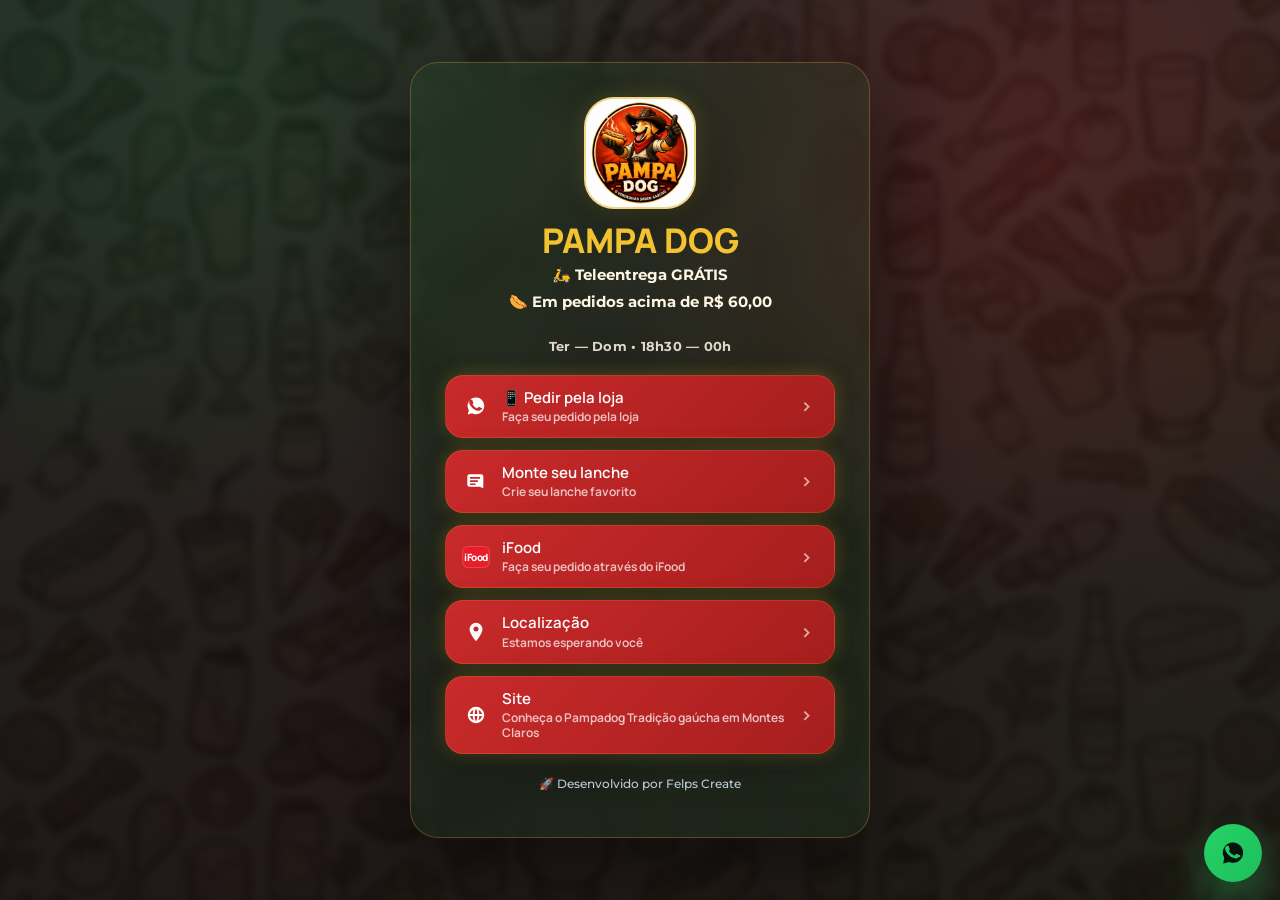
<file: Bio.html>
<!DOCTYPE html>
<html lang="pt-BR">
<head>
  <meta charset="UTF-8">
  <meta name="viewport" content="width=device-width, initial-scale=1.0">
  <meta name="description" content="Imbatível no sabor">
  <title>Bio Pampa Dog</title>
  <style>
    @import url('https://fonts.googleapis.com/css2?family=Montserrat:wght@400;600;700;800;900&display=swap');
    @import url('https://fonts.googleapis.com/css2?family=Manrope:wght@400;600;700;800;900&display=swap');
    :root{
      --green:#1F7A3A;
      --red:#C92A2A;
      --yellow:#F2C230;
      --text:#F2C230;
      --title:#F2C230;
      --description:#dbeafe;
      --button:#C92A2A;
      --button-highlight:#A61E1E;
      --button-text:#ffffff;
      --button-center-text:#ffffff;
      --button-radius:18px;
      --glass-radius:28px;
      --glow:242,194,48;
    }
    *{box-sizing:border-box}
    html{min-height:100%}
    body{margin:0;min-height:100vh;background:linear-gradient(135deg,rgba(31,122,58,.25),rgba(201,42,42,.25),rgba(242,194,48,.18)),#050505;color:var(--text);font-family:'Montserrat',ui-sans-serif,system-ui,-apple-system,Segoe UI,Roboto,Arial,sans-serif;font-weight:500;display:flex;align-items:center;justify-content:center;padding:24px 14px;overflow-x:hidden}
    body::before{content:"";position:fixed;inset:-14px;background:url('fundo2.png') center/cover no-repeat;opacity:.28;filter:blur(4px) saturate(.92) contrast(.92);transform:scale(1.04);z-index:-2}
    body::after{content:"";position:fixed;inset:0;background:radial-gradient(circle at 18% 10%,rgba(31,122,58,.18),transparent 32%),radial-gradient(circle at 82% 18%,rgba(201,42,42,.16),transparent 34%),linear-gradient(180deg,rgba(0,0,0,.5),rgba(5,5,5,.72));z-index:-1;pointer-events:none}
    a{color:inherit;text-decoration:none}
    .bio-shell{width:min(100%,460px);padding:clamp(22px,5vw,34px);border:1px solid rgba(242,194,48,.25);border-radius:var(--glass-radius);background:rgba(31,122,58,.12);box-shadow:0 26px 80px rgba(0,0,0,.48),0 0 0 1px rgba(201,42,42,.08);backdrop-filter:blur(22px);-webkit-backdrop-filter:blur(22px);text-align:center;animation:enter .55s ease both}
    @keyframes enter{from{opacity:0;transform:translateY(16px) scale(.98)}to{opacity:1;transform:translateY(0) scale(1)}}
    .avatar{width:112px;height:112px;border-radius:30px;object-fit:contain;margin:0 auto 14px;display:block;border:2px solid rgba(242,194,48,.55);background:rgba(255,255,255,.92);box-shadow:0 18px 44px rgba(0,0,0,.24),0 0 22px rgba(242,194,48,.18)}
    h1{margin:0 0 7px;color:var(--title);font-family:'Manrope',ui-sans-serif,system-ui,-apple-system,Segoe UI,Roboto,Arial,sans-serif;font-size:34px;line-height:1.02;font-weight:900;letter-spacing:0}
    .tagline{margin:0 auto 7px;color:#fff7e6;font-family:'Montserrat',ui-sans-serif,system-ui,-apple-system,Segoe UI,Roboto,Arial,sans-serif;font-size:15px;line-height:1.35;max-width:38ch;font-weight:700}
    .links{display:grid;gap:12px}
    .bio-link{min-height:56px;display:grid;grid-template-columns:28px 1fr 18px;align-items:center;gap:12px;padding:13px 16px;border-radius:var(--button-radius);border:1px solid rgba(242,194,48,.16);background:linear-gradient(135deg,var(--button),var(--button-highlight));color:var(--button-text);font-family:'Manrope',ui-sans-serif,system-ui,-apple-system,Segoe UI,Roboto,Arial,sans-serif;font-size:15px;font-weight:600;text-align:left;box-shadow:0 16px 40px rgba(0,0,0,.2),0 0 18px rgba(var(--glow),.25);transition:transform 0.22s ease,box-shadow 0.22s ease,background 0.22s ease,border-color 0.22s ease,color .22s ease}
    .bio-link:hover{transform:translateY(-3px) scale(1.01);box-shadow:0 22px 54px rgba(0,0,0,.3),0 0 24px rgba(var(--glow),.55);border-color:var(--yellow)}
    .bio-link:focus-visible,.bio-link:active{outline:none;background:linear-gradient(135deg,#F2C230,#D9A520);color:#111;border-color:rgba(242,194,48,.78);box-shadow:0 18px 44px rgba(0,0,0,.25),0 0 24px rgba(var(--glow),.5)}
    .bio-link:focus-visible .link-title,.bio-link:active .link-title{color:#111}
    .bio-link svg{width:22px;height:22px;fill:currentColor}
    .link-icon{display:grid;place-items:center;}
    .link-copy{}
    .link-title{display:block;line-height:1.15;color:var(--button-center-text)}
    .link-desc{display:block;margin-top:3px;font-size:12px;line-height:1.25;opacity:.72;font-weight:650}
    .arrow{opacity:.62;font-size:20px;line-height:1}
    .ifood-icon{width:28px;height:22px;display:inline-flex;align-items:center;justify-content:center;border-radius:6px;background:#EA1D2C;color:#fff;font-size:10px;font-weight:900;letter-spacing:-.45px;line-height:1;box-shadow:inset 0 0 0 1px rgba(255,255,255,.16)}

    .hours{margin:0 auto 20px;color:rgba(255,247,230,.86);font-family:'Montserrat',ui-sans-serif,system-ui,-apple-system,Segoe UI,Roboto,Arial,sans-serif;font-size:13px;line-height:1.25;font-weight:700;letter-spacing:.02em}

    footer{margin-top:22px;color:var(--description);font-size:12px;opacity:.85}
    .float-wa{position:fixed;right:18px;bottom:18px;width:58px;height:58px;border-radius:50%;display:grid;place-items:center;background:linear-gradient(135deg,#25d366,#1ebe5d);color:#04130b;box-shadow:0 18px 42px rgba(37,211,102,.38);z-index:10;transition:transform .2s ease,box-shadow .2s ease}
    .float-wa:hover{transform:translateY(-3px) scale(1.04);box-shadow:0 22px 52px rgba(37,211,102,.48)}
    .float-wa svg{width:28px;height:28px;fill:currentColor}
    @media(max-width:560px){body{padding:14px 12px}.bio-shell{width:100%;padding:22px 16px}.avatar{width:92px;height:92px;border-radius:24px}.tagline{font-size:14px}.hours{font-size:12px;margin-bottom:18px}.bio-link{min-height:54px;padding:12px 14px}.float-wa{right:14px;bottom:14px;width:52px;height:52px}.float-wa svg{width:25px;height:25px}}
  </style>
</head>
<body>
  <main class="bio-shell">
    <img class="avatar" src="Logo.png" alt="Logo PAMPA DOG" loading="eager">
    <h1>PAMPA DOG</h1>
    <p class="tagline">🛵 Teleentrega GRÁTIS</p>
    <p class="tagline">🌭 Em pedidos acima de R$ 60,00</p><br>
    <p class="hours">Ter — Dom • 18h30 — 00h</p>
    <nav class="links" aria-label="Links principais">
            
      <a class="bio-link" href="https://pedido.brendi.com.br/pampa-dog-moc" target="_blank" rel="noopener"><span class="link-icon"><svg viewBox="0 0 24 24" aria-hidden="true" focusable="false"><path d="M12 2.8a9.1 9.1 0 0 0-7.8 13.8L3 21.2l4.7-1.2A9.1 9.1 0 1 0 12 2.8Zm5.3 13c-.2.7-1.4 1.3-2 1.4-.5.1-1.2.2-3.9-.9-3.2-1.3-5.3-4.6-5.5-4.8-.1-.2-1.3-1.8-1.3-3.4 0-1.6.8-2.3 1.1-2.6.3-.3.6-.4.9-.4h.6c.2 0 .5 0 .8.6l1 2.4c.1.3.1.5 0 .8l-.5.7c-.2.2-.4.5-.1.8.2.3.9 1.4 1.9 2.3 1.3 1.2 2.4 1.5 2.7 1.7.3.1.5.1.8-.1l1-1.2c.2-.3.5-.2.9-.1l2.3 1.1c.4.2.7.3.7.6.1.2.1.8-.1 1.1Z"/></svg></span><span class="link-copy"><span class="link-title">📱 Pedir pela loja</span><span class="link-desc"> Faça seu pedido pela loja</span></span><span class="arrow">›</span></a>
      <a class="bio-link" href="https://pedido.brendi.com.br/pampa-dog-moc/produto/crie-seu-lanche-como-quiser" target="_blank" rel="noopener"><span class="link-icon"><svg viewBox="0 0 24 24" aria-hidden="true" focusable="false"><path d="M5 4.5h12.5A2.5 2.5 0 0 1 20 7v11.5a1 1 0 0 1-1.4.9L16 18.2H5A2.5 2.5 0 0 1 2.5 15.7V7A2.5 2.5 0 0 1 5 4.5Zm.5 3v2h11v-2h-11Zm0 3.8v1.8h8.5v-1.8H5.5Zm0 3.5v1.6h6v-1.6h-6Z"/></svg></span><span class="link-copy"><span class="link-title">Monte seu lanche</span><span class="link-desc">Crie seu lanche favorito</span></span><span class="arrow">›</span></a>
      <a class="bio-link" href="https://www.ifood.com.br/delivery/montes-claros-mg/pampa-dog-lanche-especial-gaucho-sagrada-familia/5d9fef41-5d75-4d90-aed8-82a3062d49ee?utm_medium=share" target="_blank" rel="noopener"><span class="link-icon"><span class="ifood-icon" aria-hidden="true">iFood</span></span><span class="link-copy"><span class="link-title">iFood</span><span class="link-desc">Faça seu pedido através do iFood</span></span><span class="arrow">›</span></a>
      <a class="bio-link" href="https://www.google.com/maps/place/cula+mangabeira+1608/data=!4m2!3m1!1s0xab53e743084163:0x57bf21836e4840e8?sa=X&amp;ved=1t:242&amp;ictx=111" target="_blank" rel="noopener"><span class="link-icon"><svg viewBox="0 0 24 24" aria-hidden="true" focusable="false"><path d="M12 2a7 7 0 0 0-7 7c0 5.2 7 13 7 13s7-7.8 7-13a7 7 0 0 0-7-7Zm0 9.5A2.5 2.5 0 1 1 12 6a2.5 2.5 0 0 1 0 5.5Z"/></svg></span><span class="link-copy"><span class="link-title">Localização</span><span class="link-desc">Estamos esperando você</span></span><span class="arrow">›</span></a>
      <a class="bio-link" href="index.html" target="_blank" rel="noopener"><span class="link-icon"><svg viewBox="0 0 24 24" aria-hidden="true" focusable="false"><path d="M12 3a9 9 0 1 0 0 18 9 9 0 0 0 0-18Zm6.7 8h-3.1a14.8 14.8 0 0 0-1.1-4.6A7 7 0 0 1 18.7 11ZM12 5.1c.6.9 1.3 2.9 1.5 5.9h-3c.2-3 .9-5 1.5-5.9ZM5.3 13h3.1c.1 1.8.5 3.4 1.1 4.6A7 7 0 0 1 5.3 13Zm3.1-2H5.3a7 7 0 0 1 4.2-4.6A14.8 14.8 0 0 0 8.4 11Zm3.6 7.9c-.6-.9-1.3-2.9-1.5-5.9h3c-.2 3-.9 5-1.5 5.9Zm2.5-1.3c.6-1.2 1-2.8 1.1-4.6h3.1a7 7 0 0 1-4.2 4.6Z"/></svg></span><span class="link-copy"><span class="link-title">Site</span><span class="link-desc">Conheça o Pampadog
Tradição gaúcha em Montes Claros</span></span><span class="arrow">›</span></a>
    </nav>
    <footer><p>🚀 Desenvolvido por <span><a href="https://felpscreate.github.io/"> Felps Create </a></span></p></footer>
  </main>
  <a class="float-wa" href="https://wa.me/5538999063376?text=Ol%C3%A1%21%20Vim%20pelo%20site%20e%20gostaria%20de%20fazer%20um%20pedido." target="_blank" rel="noopener" aria-label="Abrir WhatsApp">
    <svg viewBox="0 0 24 24" aria-hidden="true" focusable="false"><path d="M12 3a8.7 8.7 0 0 0-7.5 13.1L3.6 21l5-1.3A8.7 8.7 0 1 0 12 3Zm4.8 12.5c-.2.6-1.2 1.1-1.7 1.2-.5.1-1.1.2-3.6-.8-3-1.2-5-4.3-5.1-4.5-.2-.2-1.2-1.6-1.2-3 0-1.4.8-2.1 1-2.4.3-.3.6-.3.8-.3h.6c.2 0 .5 0 .7.6l.9 2.1c.1.2.1.5 0 .7l-.4.6c-.2.2-.3.4-.1.7.2.3.8 1.3 1.8 2.1 1.2 1.1 2.2 1.4 2.5 1.6.3.1.5.1.7-.1l.9-1.1c.2-.3.5-.2.8-.1l2.1 1c.4.2.6.3.7.5.1.2.1.8-.1 1.1Z"/></svg>
  </a>
</body>
</html>
</file>
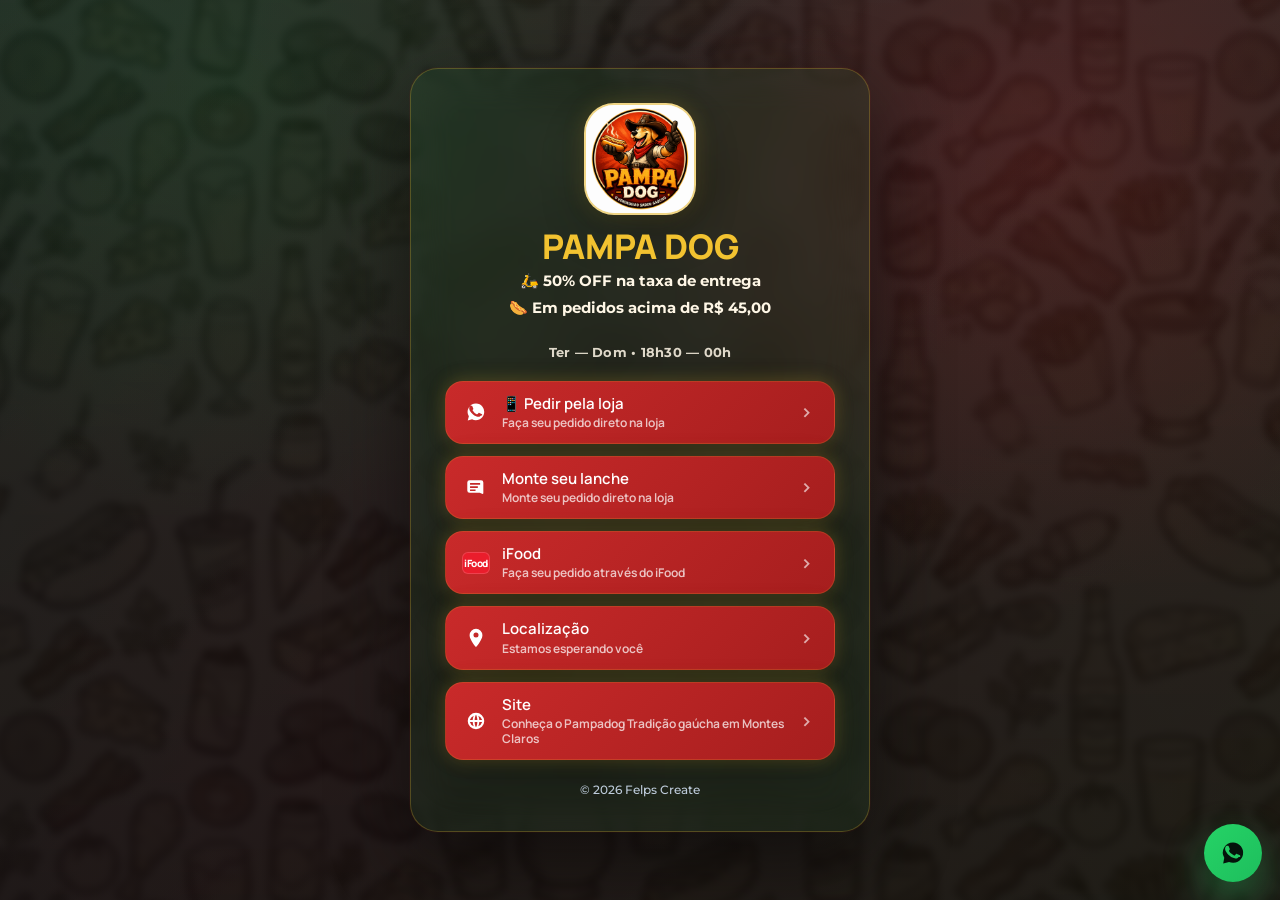
<file: bio.html>
<!DOCTYPE html>
<html lang="pt-BR">
<head>
  <meta charset="UTF-8">
  <meta name="viewport" content="width=device-width, initial-scale=1.0">
  <meta name="description" content="Imbatível no sabor">
  <title>Bio Pampa Dog</title>
  <style>
    @import url('https://fonts.googleapis.com/css2?family=Montserrat:wght@400;600;700;800;900&display=swap');
    @import url('https://fonts.googleapis.com/css2?family=Manrope:wght@400;600;700;800;900&display=swap');
    :root{
      --green:#1F7A3A;
      --red:#C92A2A;
      --yellow:#F2C230;
      --text:#F2C230;
      --title:#F2C230;
      --description:#dbeafe;
      --button:#C92A2A;
      --button-highlight:#A61E1E;
      --button-text:#ffffff;
      --button-center-text:#ffffff;
      --button-radius:18px;
      --glass-radius:28px;
      --glow:242,194,48;
    }
    *{box-sizing:border-box}
    html{min-height:100%}
    body{margin:0;min-height:100vh;background:linear-gradient(135deg,rgba(31,122,58,.25),rgba(201,42,42,.25),rgba(242,194,48,.18)),#050505;color:var(--text);font-family:'Montserrat',ui-sans-serif,system-ui,-apple-system,Segoe UI,Roboto,Arial,sans-serif;font-weight:500;display:flex;align-items:center;justify-content:center;padding:24px 14px;overflow-x:hidden}
    body::before{content:"";position:fixed;inset:-14px;background:url('fundo2.png') center/cover no-repeat;opacity:.28;filter:blur(4px) saturate(.92) contrast(.92);transform:scale(1.04);z-index:-2}
    body::after{content:"";position:fixed;inset:0;background:radial-gradient(circle at 18% 10%,rgba(31,122,58,.18),transparent 32%),radial-gradient(circle at 82% 18%,rgba(201,42,42,.16),transparent 34%),linear-gradient(180deg,rgba(0,0,0,.5),rgba(5,5,5,.72));z-index:-1;pointer-events:none}
    a{color:inherit;text-decoration:none}
    .bio-shell{width:min(100%,460px);padding:clamp(22px,5vw,34px);border:1px solid rgba(242,194,48,.25);border-radius:var(--glass-radius);background:rgba(31,122,58,.12);box-shadow:0 26px 80px rgba(0,0,0,.48),0 0 0 1px rgba(201,42,42,.08);backdrop-filter:blur(22px);-webkit-backdrop-filter:blur(22px);text-align:center;animation:enter .55s ease both}
    @keyframes enter{from{opacity:0;transform:translateY(16px) scale(.98)}to{opacity:1;transform:translateY(0) scale(1)}}
    .avatar{width:112px;height:112px;border-radius:30px;object-fit:contain;margin:0 auto 14px;display:block;border:2px solid rgba(242,194,48,.55);background:rgba(255,255,255,.92);box-shadow:0 18px 44px rgba(0,0,0,.24),0 0 22px rgba(242,194,48,.18)}
    h1{margin:0 0 7px;color:var(--title);font-family:'Manrope',ui-sans-serif,system-ui,-apple-system,Segoe UI,Roboto,Arial,sans-serif;font-size:34px;line-height:1.02;font-weight:900;letter-spacing:0}
    .tagline{margin:0 auto 7px;color:#fff7e6;font-family:'Montserrat',ui-sans-serif,system-ui,-apple-system,Segoe UI,Roboto,Arial,sans-serif;font-size:15px;line-height:1.35;max-width:38ch;font-weight:700}
    .links{display:grid;gap:12px}
    .bio-link{min-height:56px;display:grid;grid-template-columns:28px 1fr 18px;align-items:center;gap:12px;padding:13px 16px;border-radius:var(--button-radius);border:1px solid rgba(242,194,48,.16);background:linear-gradient(135deg,var(--button),var(--button-highlight));color:var(--button-text);font-family:'Manrope',ui-sans-serif,system-ui,-apple-system,Segoe UI,Roboto,Arial,sans-serif;font-size:15px;font-weight:600;text-align:left;box-shadow:0 16px 40px rgba(0,0,0,.2),0 0 18px rgba(var(--glow),.25);transition:transform 0.22s ease,box-shadow 0.22s ease,background 0.22s ease,border-color 0.22s ease,color .22s ease}
    .bio-link:hover{transform:translateY(-3px) scale(1.01);box-shadow:0 22px 54px rgba(0,0,0,.3),0 0 24px rgba(var(--glow),.55);border-color:var(--yellow)}
    .bio-link:focus-visible,.bio-link:active{outline:none;background:linear-gradient(135deg,#F2C230,#D9A520);color:#111;border-color:rgba(242,194,48,.78);box-shadow:0 18px 44px rgba(0,0,0,.25),0 0 24px rgba(var(--glow),.5)}
    .bio-link:focus-visible .link-title,.bio-link:active .link-title{color:#111}
    .bio-link svg{width:22px;height:22px;fill:currentColor}
    .link-icon{display:grid;place-items:center;}
    .link-copy{}
    .link-title{display:block;line-height:1.15;color:var(--button-center-text)}
    .link-desc{display:block;margin-top:3px;font-size:12px;line-height:1.25;opacity:.72;font-weight:650}
    .arrow{opacity:.62;font-size:20px;line-height:1}
    .ifood-icon{width:28px;height:22px;display:inline-flex;align-items:center;justify-content:center;border-radius:6px;background:#EA1D2C;color:#fff;font-size:10px;font-weight:900;letter-spacing:-.45px;line-height:1;box-shadow:inset 0 0 0 1px rgba(255,255,255,.16)}

    .hours{margin:0 auto 20px;color:rgba(255,247,230,.86);font-family:'Montserrat',ui-sans-serif,system-ui,-apple-system,Segoe UI,Roboto,Arial,sans-serif;font-size:13px;line-height:1.25;font-weight:700;letter-spacing:.02em}

    footer{margin-top:22px;color:var(--description);font-size:12px;opacity:.85}
    .float-wa{position:fixed;right:18px;bottom:18px;width:58px;height:58px;border-radius:50%;display:grid;place-items:center;background:linear-gradient(135deg,#25d366,#1ebe5d);color:#04130b;box-shadow:0 18px 42px rgba(37,211,102,.38);z-index:10;transition:transform .2s ease,box-shadow .2s ease}
    .float-wa:hover{transform:translateY(-3px) scale(1.04);box-shadow:0 22px 52px rgba(37,211,102,.48)}
    .float-wa svg{width:28px;height:28px;fill:currentColor}
    @media(max-width:560px){body{padding:14px 12px}.bio-shell{width:100%;padding:22px 16px}.avatar{width:92px;height:92px;border-radius:24px}.tagline{font-size:14px}.hours{font-size:12px;margin-bottom:18px}.bio-link{min-height:54px;padding:12px 14px}.float-wa{right:14px;bottom:14px;width:52px;height:52px}.float-wa svg{width:25px;height:25px}}
  </style>
</head>
<body>
  <main class="bio-shell">
    <img class="avatar" src="Logo.png" alt="Logo PAMPA DOG" loading="eager">
    <h1>PAMPA DOG</h1>
    <p class="tagline">🛵 50% OFF na taxa de entrega</p>
    <p class="tagline">🌭 Em pedidos acima de R$ 45,00</p><br>
    <p class="hours">Ter — Dom • 18h30 — 00h</p>
    <nav class="links" aria-label="Links principais">
            
      <a class="bio-link" href="https://pedido.anota.ai/loja/pampa-dog-1?f=msa" target="_blank" rel="noopener"><span class="link-icon"><svg viewBox="0 0 24 24" aria-hidden="true" focusable="false"><path d="M12 2.8a9.1 9.1 0 0 0-7.8 13.8L3 21.2l4.7-1.2A9.1 9.1 0 1 0 12 2.8Zm5.3 13c-.2.7-1.4 1.3-2 1.4-.5.1-1.2.2-3.9-.9-3.2-1.3-5.3-4.6-5.5-4.8-.1-.2-1.3-1.8-1.3-3.4 0-1.6.8-2.3 1.1-2.6.3-.3.6-.4.9-.4h.6c.2 0 .5 0 .8.6l1 2.4c.1.3.1.5 0 .8l-.5.7c-.2.2-.4.5-.1.8.2.3.9 1.4 1.9 2.3 1.3 1.2 2.4 1.5 2.7 1.7.3.1.5.1.8-.1l1-1.2c.2-.3.5-.2.9-.1l2.3 1.1c.4.2.7.3.7.6.1.2.1.8-.1 1.1Z"/></svg></span><span class="link-copy"><span class="link-title">📱 Pedir pela loja</span><span class="link-desc"> Faça seu pedido direto na loja</span></span><span class="arrow">›</span></a>
      <a class="bio-link" href="https://pedido.anota.ai/loja/pampa-dog-1?f=msa&amp;fbclid=PAZXh0bgNhZW0CMTEAc3J0YwZhcHBfaWQMMjU2MjgxMDQwNTU4AAGnCHm7rsPr_xR6-6nLjtWvfzynWeCASpI6NsL9H-j92SNW0n_VBaDgaDXs2JA_aem_YWdncwDV8n_y4inutsFOozGTiPri&amp;brid=YWdncwGNY9KoBQIoOAmUEpMmCwsh&amp;utm_id=97760_v0_s00_e0_tv6_a1denni7p7hd2o" target="_blank" rel="noopener"><span class="link-icon"><svg viewBox="0 0 24 24" aria-hidden="true" focusable="false"><path d="M5 4.5h12.5A2.5 2.5 0 0 1 20 7v11.5a1 1 0 0 1-1.4.9L16 18.2H5A2.5 2.5 0 0 1 2.5 15.7V7A2.5 2.5 0 0 1 5 4.5Zm.5 3v2h11v-2h-11Zm0 3.8v1.8h8.5v-1.8H5.5Zm0 3.5v1.6h6v-1.6h-6Z"/></svg></span><span class="link-copy"><span class="link-title">Monte seu lanche</span><span class="link-desc">Monte seu pedido direto na loja</span></span><span class="arrow">›</span></a>
      <a class="bio-link" href="https://www.ifood.com.br/delivery/montes-claros-mg/pampa-dog-lanche-especial-gaucho-sagrada-familia/5d9fef41-5d75-4d90-aed8-82a3062d49ee?utm_medium=share" target="_blank" rel="noopener"><span class="link-icon"><span class="ifood-icon" aria-hidden="true">iFood</span></span><span class="link-copy"><span class="link-title">iFood</span><span class="link-desc">Faça seu pedido através do iFood</span></span><span class="arrow">›</span></a>
      <a class="bio-link" href="https://www.google.com/maps/place/cula+mangabeira+1608/data=!4m2!3m1!1s0xab53e743084163:0x57bf21836e4840e8?sa=X&amp;ved=1t:242&amp;ictx=111" target="_blank" rel="noopener"><span class="link-icon"><svg viewBox="0 0 24 24" aria-hidden="true" focusable="false"><path d="M12 2a7 7 0 0 0-7 7c0 5.2 7 13 7 13s7-7.8 7-13a7 7 0 0 0-7-7Zm0 9.5A2.5 2.5 0 1 1 12 6a2.5 2.5 0 0 1 0 5.5Z"/></svg></span><span class="link-copy"><span class="link-title">Localização</span><span class="link-desc">Estamos esperando você</span></span><span class="arrow">›</span></a>
      <a class="bio-link" href="index.html" target="_blank" rel="noopener"><span class="link-icon"><svg viewBox="0 0 24 24" aria-hidden="true" focusable="false"><path d="M12 3a9 9 0 1 0 0 18 9 9 0 0 0 0-18Zm6.7 8h-3.1a14.8 14.8 0 0 0-1.1-4.6A7 7 0 0 1 18.7 11ZM12 5.1c.6.9 1.3 2.9 1.5 5.9h-3c.2-3 .9-5 1.5-5.9ZM5.3 13h3.1c.1 1.8.5 3.4 1.1 4.6A7 7 0 0 1 5.3 13Zm3.1-2H5.3a7 7 0 0 1 4.2-4.6A14.8 14.8 0 0 0 8.4 11Zm3.6 7.9c-.6-.9-1.3-2.9-1.5-5.9h3c-.2 3-.9 5-1.5 5.9Zm2.5-1.3c.6-1.2 1-2.8 1.1-4.6h3.1a7 7 0 0 1-4.2 4.6Z"/></svg></span><span class="link-copy"><span class="link-title">Site</span><span class="link-desc">Conheça o Pampadog
Tradição gaúcha em Montes Claros</span></span><span class="arrow">›</span></a>
    </nav>
    <footer>© 2026 Felps Create</footer>
  </main>
  <a class="float-wa" href="https://wa.me/5538999063376?text=Ol%C3%A1%21%20Vim%20pelo%20site%20e%20gostaria%20de%20fazer%20um%20pedido." target="_blank" rel="noopener" aria-label="Abrir WhatsApp">
    <svg viewBox="0 0 24 24" aria-hidden="true" focusable="false"><path d="M12 3a8.7 8.7 0 0 0-7.5 13.1L3.6 21l5-1.3A8.7 8.7 0 1 0 12 3Zm4.8 12.5c-.2.6-1.2 1.1-1.7 1.2-.5.1-1.1.2-3.6-.8-3-1.2-5-4.3-5.1-4.5-.2-.2-1.2-1.6-1.2-3 0-1.4.8-2.1 1-2.4.3-.3.6-.3.8-.3h.6c.2 0 .5 0 .7.6l.9 2.1c.1.2.1.5 0 .7l-.4.6c-.2.2-.3.4-.1.7.2.3.8 1.3 1.8 2.1 1.2 1.1 2.2 1.4 2.5 1.6.3.1.5.1.7-.1l.9-1.1c.2-.3.5-.2.8-.1l2.1 1c.4.2.6.3.7.5.1.2.1.8-.1 1.1Z"/></svg>
  </a>
</body>
</html>
</file>
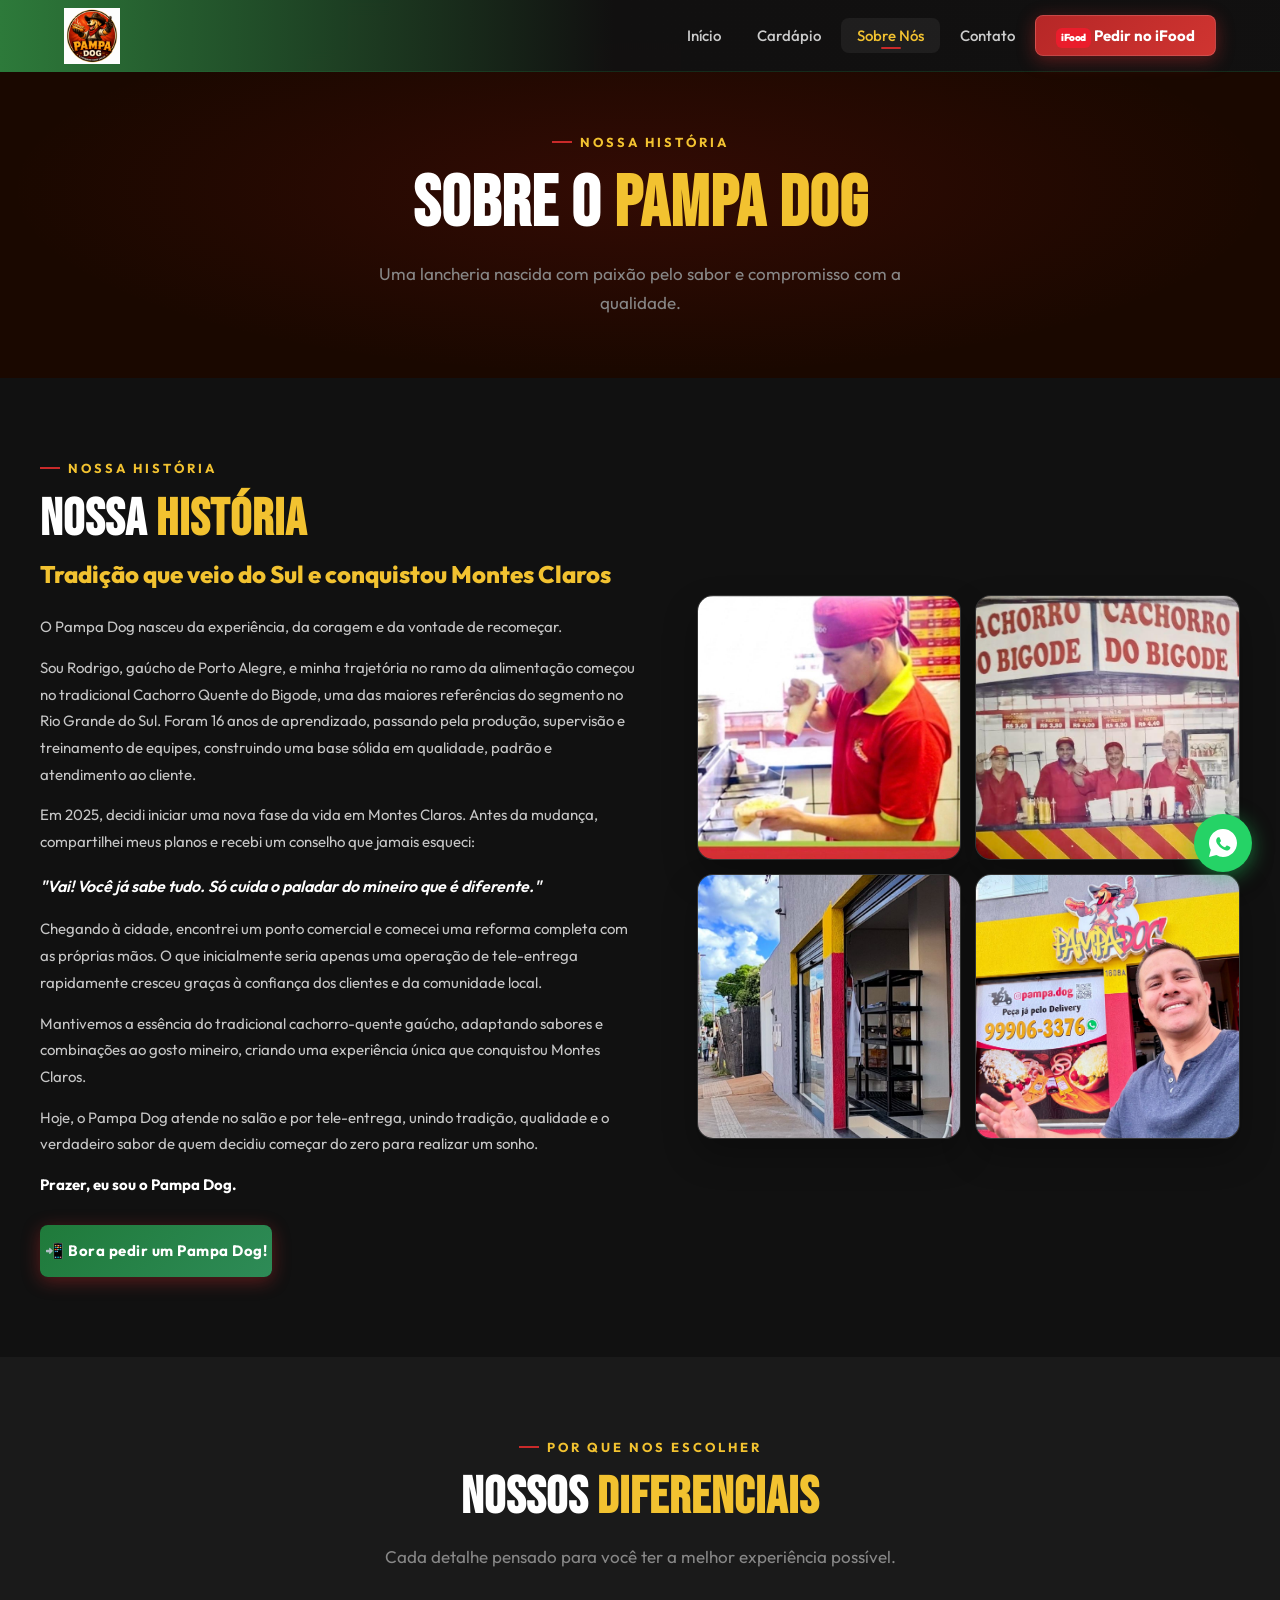
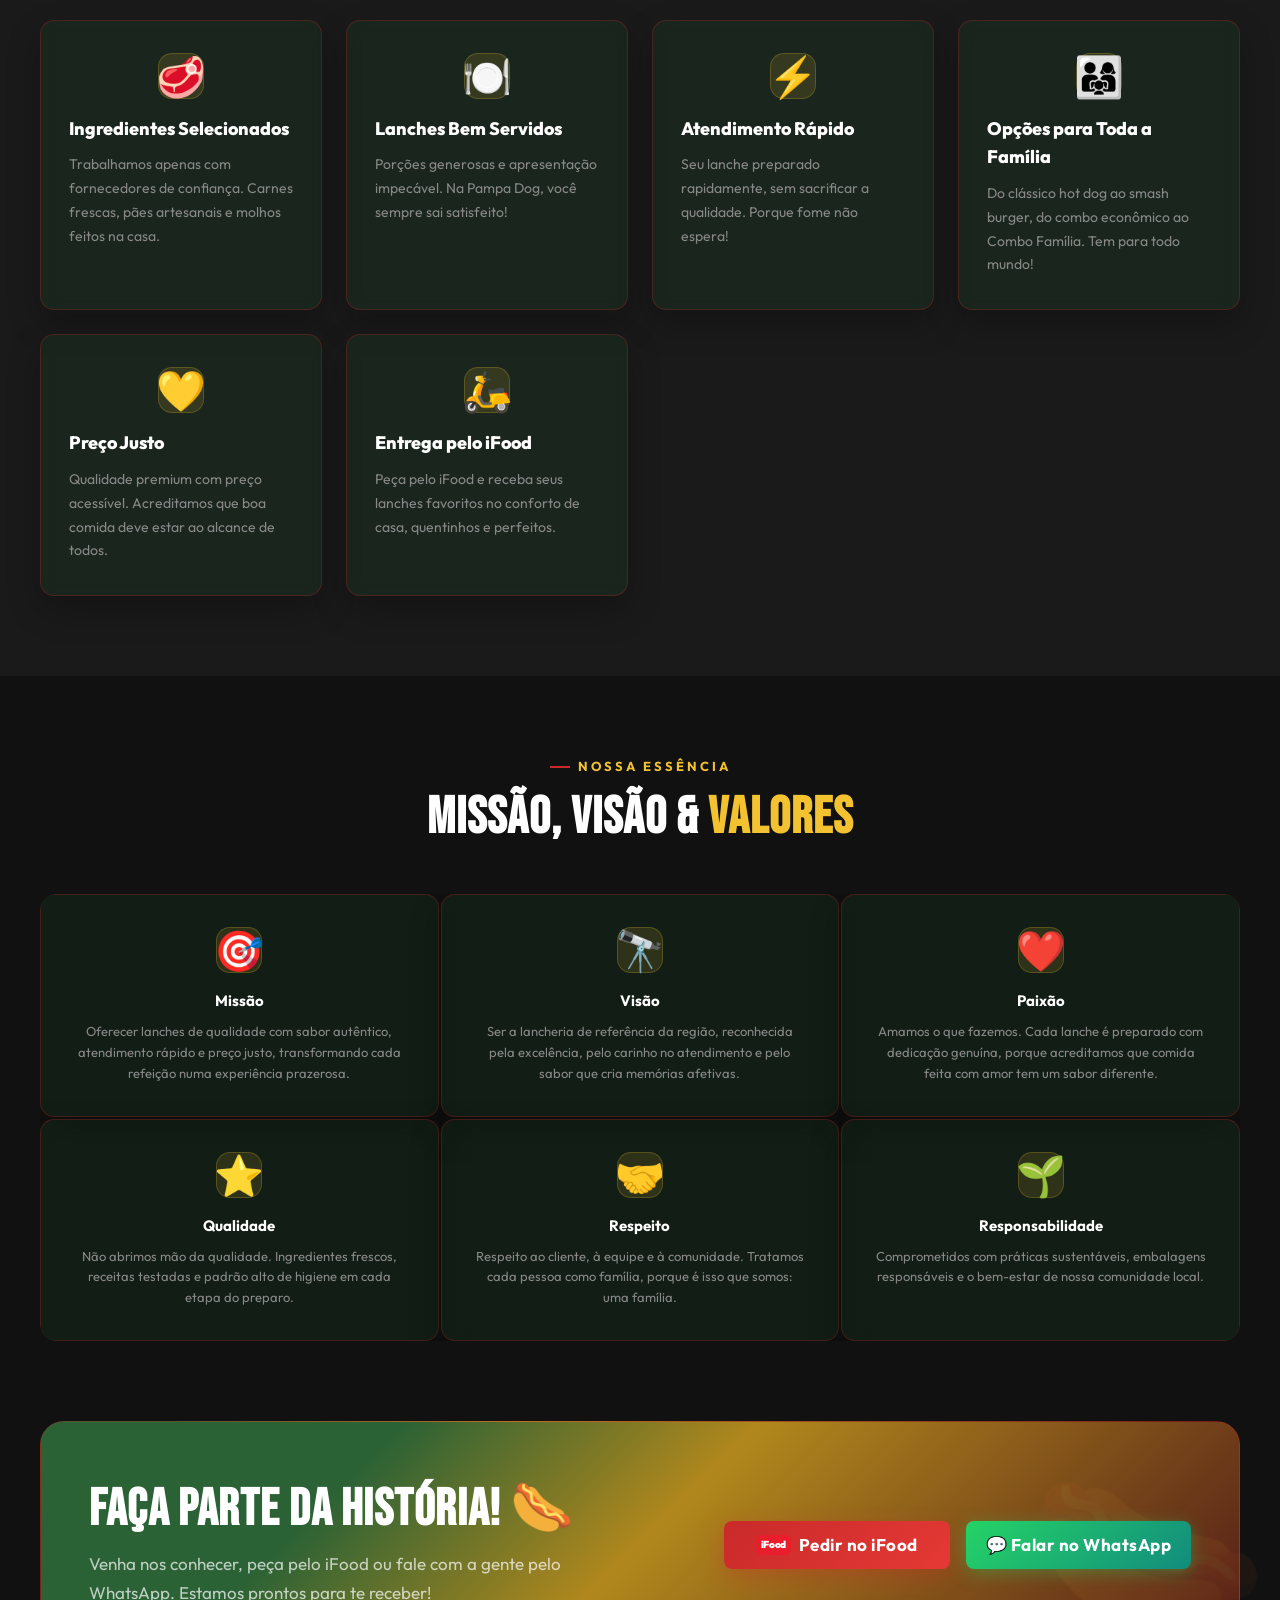
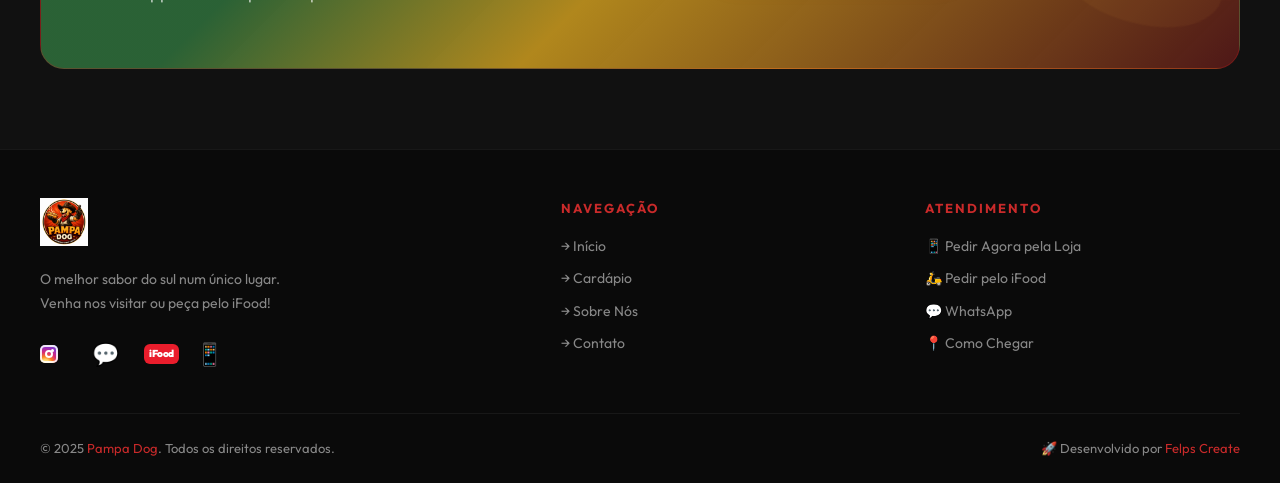
<file: sobre.html>
<!DOCTYPE html>
<html lang="pt-BR">
<head>
  <meta charset="UTF-8" />
  <meta name="viewport" content="width=device-width, initial-scale=1.0" />
  <title>Sobre Nós – Pampa Dog</title>
  <meta name="description" content="Conheça a história da Pampa Dog, a lancheria que nasceu com amor ao sabor e ao atendimento de qualidade." />
  <link rel="stylesheet" href="style.css" />
  <link rel="icon" href="data:image/svg+xml,<svg xmlns='http://www.w3.org/2000/svg' viewBox='0 0 100 100'><text y='.9em' font-size='90'>🌭</text></svg>" />

  <style>
    .timeline {
      display: flex;
      flex-direction: column;
      gap: 0;
      position: relative;
      margin-top: 32px;
    }

    .timeline::before {
      content: '';
      position: absolute;
      left: 20px;
      top: 0; bottom: 0;
      width: 2px;
      background: linear-gradient(to bottom, var(--red), transparent);
    }

    .timeline-item {
      display: flex;
      gap: 24px;
      padding-bottom: 36px;
      position: relative;
    }

    .timeline-dot {
      width: 40px; height: 40px;
      min-width: 40px;
      background: var(--gradient-cta);
      border-radius: 50%;
      display: flex;
      align-items: center;
      justify-content: center;
      font-size: 18px;
      position: relative;
      z-index: 1;
      box-shadow: var(--shadow-btn);
    }

    .timeline-content {
      padding-top: 6px;
    }

    .timeline-year {
      font-size: 12px;
      font-weight: 700;
      color: var(--red);
      letter-spacing: 1.5px;
      text-transform: uppercase;
    }

    .timeline-title {
      font-size: 17px;
      font-weight: 700;
      color: var(--white);
      margin: 4px 0 8px;
    }

    .timeline-desc {
      font-size: 14px;
      color: var(--gray);
      line-height: 1.7;
    }

    .values-grid {
      display: grid;
      grid-template-columns: repeat(3, 1fr);
      gap: 2px;
      overflow: hidden;
      border-radius: var(--radius-md);
      margin-top: 48px;
    }

    .value-item {
      background: var(--dark-3);
      padding: 32px;
      text-align: center;
      transition: var(--transition);
    }

    .value-item:hover {
      background: rgba(232,32,32,0.08);
    }

    .value-emoji { font-size: 40px; margin-bottom: 12px; }

    .value-title {
      font-size: 15px;
      font-weight: 700;
      color: var(--white);
      margin-bottom: 8px;
    }

    .value-desc {
      font-size: 13px;
      color: var(--gray);
      line-height: 1.6;
    }

    @media (max-width: 768px) {
      .values-grid { grid-template-columns: repeat(2, 1fr); }
    }

    @media (max-width: 480px) {
      .values-grid { grid-template-columns: 1fr; }
    }
  </style>
</head>
<body>

  <header class="header" role="banner">
    <nav class="nav" aria-label="Navegação principal">
      <a href="index.html" class="logo" aria-label="Pampa Dog – Página inicial">
        <img src="Logo.png" alt="Pampa Dog Logo" style="height: 56px; width: auto; object-fit: contain;">
      </a>
      <ul class="nav-links" id="nav-links" role="list">
        <li><a href="index.html">Início</a></li>
        <li><a href="cardapio.html">Cardápio</a></li>
        <li><a href="sobre.html" class="active">Sobre Nós</a></li>
        <li><a href="index.html#contato">Contato</a></li>
        <li class="nav-cta-wrap">
          <a href="https://www.ifood.com.br/delivery/montes-claros-mg/pampa-dog-cachorro-quente-gaucho-sagrada-familia/5d9fef41-5d75-4d90-aed8-82a3062d49ee?utm_medium=share" target="_blank" rel="noopener" class="nav-cta" id="nav-ifood-btn">
            <span class="ifood-mark" aria-hidden="true">iFood</span> Pedir no iFood
          </a>
        </li>
      </ul>
      <button class="hamburger" id="hamburger-btn" aria-label="Abrir menu" aria-expanded="false" aria-controls="nav-links">
        <span></span><span></span><span></span>
      </button>
    </nav>
  </header>

  <div class="page-hero">
    <div class="page-hero-inner">
      <p class="section-label" style="justify-content: center;">Nossa História</p>
      <h1 class="section-title" style="font-size: clamp(40px, 6vw, 72px);">
        Sobre o <span class="highlight">Pampa Dog</span>
      </h1>
      <p class="section-sub" style="margin: 16px auto 0; text-align: center;">
        Uma lancheria nascida com paixão pelo sabor e compromisso com a qualidade.
      </p>
    </div>
  </div>


  <section class="brand-story" aria-labelledby="historia-title">
    <div class="brand-story-grid">
      <div class="brand-story-text reveal">
        <p class="section-label">Nossa História</p>
        <h2 class="section-title" id="historia-title">
          Nossa <span class="highlight">História</span>
        </h2>
        <p class="story-subtitle">Tradição que veio do Sul e conquistou Montes Claros</p>

        <div class="story-copy">
          <p>O Pampa Dog nasceu da experiência, da coragem e da vontade de recomeçar.</p>

          <p>Sou Rodrigo, gaúcho de Porto Alegre, e minha trajetória no ramo da alimentação começou no tradicional Cachorro Quente do Bigode, uma das maiores referências do segmento no Rio Grande do Sul. Foram 16 anos de aprendizado, passando pela produção, supervisão e treinamento de equipes, construindo uma base sólida em qualidade, padrão e atendimento ao cliente.</p>

          <p>Em 2025, decidi iniciar uma nova fase da vida em Montes Claros. Antes da mudança, compartilhei meus planos e recebi um conselho que jamais esqueci:</p>

          <blockquote><em>"Vai! Você já sabe tudo. Só cuida o paladar do mineiro que é diferente."</em></blockquote>

          <p>Chegando à cidade, encontrei um ponto comercial e comecei uma reforma completa com as próprias mãos. O que inicialmente seria apenas uma operação de tele-entrega rapidamente cresceu graças à confiança dos clientes e da comunidade local.</p>

          <p>Mantivemos a essência do tradicional cachorro-quente gaúcho, adaptando sabores e combinações ao gosto mineiro, criando uma experiência única que conquistou Montes Claros.</p>

          <p>Hoje, o Pampa Dog atende no salão e por tele-entrega, unindo tradição, qualidade e o verdadeiro sabor de quem decidiu começar do zero para realizar um sonho.</p>

          <p><strong>Prazer, eu sou o Pampa Dog.</strong></p>
        </div>

        <div class="mobile-story-timeline" aria-label="Linha do tempo resumida da história">
          <div class="mobile-story-step">
            <span class="mobile-story-dot">🌭</span>
            <div>
              <h4>O começo</h4>
              <p>O Pampa Dog nasceu da experiência, da coragem e da vontade de recomeçar.</p>
            </div>
          </div>

          <div class="mobile-story-step">
            <span class="mobile-story-dot">⭐</span>
            <div>
              <h4>16 anos de experiência</h4>
              <p>Sou Rodrigo, gaúcho de Porto Alegre, e passei 16 anos aprendendo tudo sobre qualidade e atendimento em uma das maiores referências de cachorro-quente do Rio Grande do Sul.</p>
            </div>
          </div>

          <div class="mobile-story-step">
            <span class="mobile-story-dot">📍</span>
            <div>
              <h4>Uma nova fase em 2025</h4>
              <p>Escolhi Montes Claros para começar uma nova etapa da minha vida. Com muito trabalho e dedicação, transformei um ponto comercial no que hoje é o Pampa Dog.</p>
            </div>
          </div>

          <div class="mobile-story-step">
            <span class="mobile-story-dot">🔥</span>
            <div>
              <h4>Do Sul ao sabor mineiro</h4>
              <p>Mantivemos a essência do tradicional cachorro-quente gaúcho, adaptando sabores e combinações ao gosto mineiro, criando uma experiência única que conquistou a cidade.</p>
            </div>
          </div>

          <div class="mobile-story-step">
            <span class="mobile-story-dot">🛵</span>
            <div>
              <h4>Hoje</h4>
              <p>Atendemos no salão e por tele-entrega, levando tradição, sabor e qualidade para toda Montes Claros.</p>
            </div>
          </div>

          <p class="mobile-story-signature"><strong>Prazer, eu sou o Pampa Dog. 🌭</strong></p>

          <button class="btn btn-primary story-modal-btn" type="button" data-modal-title="Nossa História" data-modal-source=".story-copy">
            + Veja mais
          </button>
        </div>

        <a href="https://pedido.brendi.com.br/pampa-dog-moc" target="_blank" rel="noopener" class="btn btn-primary story-btn" data-action="pedido" data-item="Sobre Historia">
          📲 Bora pedir um Pampa Dog!
        </a>
      </div>

      <div class="brand-story-gallery reveal" aria-label="Galeria da história do Pampa Dog">
        <figure class="story-photo">
          <img src="img/Foto1.jpeg" alt="Rodrigo na época do Bigode" loading="lazy">
        </figure>
        <figure class="story-photo">
          <img src="img/Foto2.jpeg" alt="Mudança para Montes Claros" loading="lazy" onerror="this.src='Lanche2.jpg'">
        </figure>
        <figure class="story-photo">
          <img src="img/Foto3.jpeg" alt="Reforma do ponto comercial" loading="lazy" onerror="this.src='Lanche4.jpg'">
        </figure>
        <figure class="story-photo">
          <img src="img/Foto4.jpeg" alt="Pampa Dog funcionando atualmente" loading="lazy">
        </figure>
      </div>
    </div>

  </section>


  <section class="diferenciais" aria-labelledby="dif-title">
    <div class="section-inner">
      <div style="text-align: center;" class="reveal">
        <p class="section-label" style="justify-content: center;">Por que nos escolher</p>
        <h2 class="section-title" id="dif-title">
          Nossos <span class="highlight">Diferenciais</span>
        </h2>
        <p class="section-sub" style="margin: 0 auto;">
          Cada detalhe pensado para você ter a melhor experiência possível.
        </p>
      </div>

      <div class="dif-grid">
        <div class="dif-card reveal" id="dif-ingredientes">
          <div class="dif-icon">🥩</div>
          <h3 class="dif-title">Ingredientes Selecionados</h3>
          <p class="dif-desc">Trabalhamos apenas com fornecedores de confiança. Carnes frescas, pães artesanais e molhos feitos na casa.</p>
        </div>

        <div class="dif-card reveal" id="dif-servido">
          <div class="dif-icon">🍽️</div>
          <h3 class="dif-title">Lanches Bem Servidos</h3>
          <p class="dif-desc">Porções generosas e apresentação impecável. Na Pampa Dog, você sempre sai satisfeito!</p>
        </div>

        <div class="dif-card reveal" id="dif-rapido">
          <div class="dif-icon">⚡</div>
          <h3 class="dif-title">Atendimento Rápido</h3>
          <p class="dif-desc">Seu lanche preparado rapidamente, sem sacrificar a qualidade. Porque fome não espera!</p>
        </div>

        <div class="dif-card reveal" id="dif-familia">
          <div class="dif-icon">👨‍👩‍👧</div>
          <h3 class="dif-title">Opções para Toda a Família</h3>
          <p class="dif-desc">Do clássico hot dog ao smash burger, do combo econômico ao Combo Família. Tem para todo mundo!</p>
        </div>

        <div class="dif-card reveal" id="dif-preco">
          <div class="dif-icon">💛</div>
          <h3 class="dif-title">Preço Justo</h3>
          <p class="dif-desc">Qualidade premium com preço acessível. Acreditamos que boa comida deve estar ao alcance de todos.</p>
        </div>

        <div class="dif-card reveal" id="dif-entrega">
          <div class="dif-icon">🛵</div>
          <h3 class="dif-title">Entrega pelo iFood</h3>
          <p class="dif-desc">Peça pelo iFood e receba seus lanches favoritos no conforto de casa, quentinhos e perfeitos.</p>
        </div>
      </div>
    </div>
  </section>


  <section style="padding: 80px 24px; background: var(--dark);" aria-labelledby="valores-title">
    <div class="section-inner">
      <div style="text-align: center; margin-bottom: 0;" class="reveal">
        <p class="section-label" style="justify-content: center;">Nossa Essência</p>
        <h2 class="section-title" id="valores-title">
          Missão, Visão & <span class="highlight">Valores</span>
        </h2>
      </div>

      <div class="values-grid">
        <div class="value-item reveal">
          <div class="value-emoji">🎯</div>
          <h3 class="value-title">Missão</h3>
          <p class="value-desc">Oferecer lanches de qualidade com sabor autêntico, atendimento rápido e preço justo, transformando cada refeição numa experiência prazerosa.</p>
        </div>
        <div class="value-item reveal">
          <div class="value-emoji">🔭</div>
          <h3 class="value-title">Visão</h3>
          <p class="value-desc">Ser a lancheria de referência da região, reconhecida pela excelência, pelo carinho no atendimento e pelo sabor que cria memórias afetivas.</p>
        </div>
        <div class="value-item reveal">
          <div class="value-emoji">❤️</div>
          <h3 class="value-title">Paixão</h3>
          <p class="value-desc">Amamos o que fazemos. Cada lanche é preparado com dedicação genuína, porque acreditamos que comida feita com amor tem um sabor diferente.</p>
        </div>
        <div class="value-item reveal">
          <div class="value-emoji">⭐</div>
          <h3 class="value-title">Qualidade</h3>
          <p class="value-desc">Não abrimos mão da qualidade. Ingredientes frescos, receitas testadas e padrão alto de higiene em cada etapa do preparo.</p>
        </div>
        <div class="value-item reveal">
          <div class="value-emoji">🤝</div>
          <h3 class="value-title">Respeito</h3>
          <p class="value-desc">Respeito ao cliente, à equipe e à comunidade. Tratamos cada pessoa como família, porque é isso que somos: uma família.</p>
        </div>
        <div class="value-item reveal">
          <div class="value-emoji">🌱</div>
          <h3 class="value-title">Responsabilidade</h3>
          <p class="value-desc">Comprometidos com práticas sustentáveis, embalagens responsáveis e o bem-estar de nossa comunidade local.</p>
        </div>
      </div>
    </div>
  </section>

  <div id="cta" style="padding: 0 24px 80px;">
    <div class="cta-box reveal">
      <div class="cta-text">
        <h2 class="cta-title">Faça parte da história! 🌭</h2>
        <p class="cta-desc">
          Venha nos conhecer, peça pelo iFood ou fale com a gente pelo WhatsApp. Estamos prontos para te receber!
        </p>
      </div>
      <div class="cta-btns">
        <a href="https://www.ifood.com.br/delivery/montes-claros-mg/pampa-dog-cachorro-quente-gaucho-sagrada-familia/5d9fef41-5d75-4d90-aed8-82a3062d49ee?utm_medium=share" target="_blank" rel="noopener"
           class="btn btn-primary btn-lg" id="sobre-ifood-btn" data-action="pedido" data-item="iFood Sobre">
          <span class="ifood-mark" aria-hidden="true">iFood</span> Pedir no iFood
        </a>
        <a href="https://wa.me/553899063376" target="_blank" rel="noopener"
           class="btn btn-whatsapp btn-lg" id="sobre-wpp-btn">
          💬 Falar no WhatsApp
        </a>
      </div>
    </div>
  </div>

  <footer class="footer" role="contentinfo">
    <div class="footer-inner">
      <div class="footer-main">
        <div class="footer-brand">
          <a href="index.html" class="logo" style="display: inline-flex;">
            <img src="Logo.png" alt="Pampa Dog Logo" style="height: 48px; width: auto; object-fit: contain;">
          </a>
          <p>O melhor sabor do sul num único lugar. Venha nos visitar ou peça pelo iFood!</p>
          <div class="social-links" style="margin-top: 20px;">
            <a href="https://www.instagram.com/pampadog.oficial/" target="_blank" rel="noopener" class="social-btn instagram"><span class="instagram-mark" aria-hidden="true"></span></a>
            <a href="https://wa.me/553899063376" target="_blank" rel="noopener" class="social-btn whatsapp">💬</a>
            <a href="https://www.ifood.com.br/delivery/montes-claros-mg/pampa-dog-cachorro-quente-gaucho-sagrada-familia/5d9fef41-5d75-4d90-aed8-82a3062d49ee?utm_medium=share" target="_blank" rel="noopener" class="social-btn ifood"><span class="ifood-mark" aria-hidden="true">iFood</span></a>
            <a href="https://pedido.brendi.com.br/pampa-dog-moc" target="_blank" rel="noopener" class="social-btn anotaai">📱</a>
          </div>
        </div>
        <div class="footer-col">
          <h4>Navegação</h4>
          <ul>
            <li><a href="index.html">→ Início</a></li>
            <li><a href="cardapio.html">→ Cardápio</a></li>
            <li><a href="sobre.html">→ Sobre Nós</a></li>
            <li><a href="index.html#contato">→ Contato</a></li>
          </ul>
        </div>
        <div class="footer-col">
          <h4>Atendimento</h4>
          <ul>
            <li><a href="https://pedido.brendi.com.br/pampa-dog-moc" target="_blank" rel="noopener">📱 Pedir Agora pela Loja</a></li>
            <li><a href="https://www.ifood.com.br/delivery/montes-claros-mg/pampa-dog-cachorro-quente-gaucho-sagrada-familia/5d9fef41-5d75-4d90-aed8-82a3062d49ee?utm_medium=share" target="_blank" rel="noopener">🛵 Pedir pelo iFood</a></li>
            <li><a href="https://wa.me/553899063376" target="_blank" rel="noopener">💬 WhatsApp</a></li>
            <li><a href="https://www.google.com/maps/search/?api=1&query=Av.%20Cula%20Mangabeira%2C%201608%20-%20Santo%20Expedito%2C%20Montes%20Claros%20-%20MG%2C%2039400-780" target="_blank" rel="noopener">📍 Como Chegar</a></li>
          </ul>
        </div>
      </div>
      <div class="footer-bottom">
        <p>© 2025 <span>Pampa Dog</span>. Todos os direitos reservados.</p>
        <p>🚀 Desenvolvido por <span><a href="https://felpscreate.github.io/"> Felps Create </a></span></p>
      </div>
    </div>
  </footer>

  <div class="sobre-modal" id="sobre-modal" aria-hidden="true">
    <div class="sobre-modal-backdrop" data-modal-close></div>
    <div class="sobre-modal-panel" role="dialog" aria-modal="true" aria-labelledby="sobre-modal-title">
      <button class="sobre-modal-close" type="button" aria-label="Fechar" data-modal-close>×</button>
      <h3 id="sobre-modal-title"></h3>
      <div class="sobre-modal-body"></div>
    </div>
  </div>

  <script src="script.js"></script>
</body>
</html>
</file>
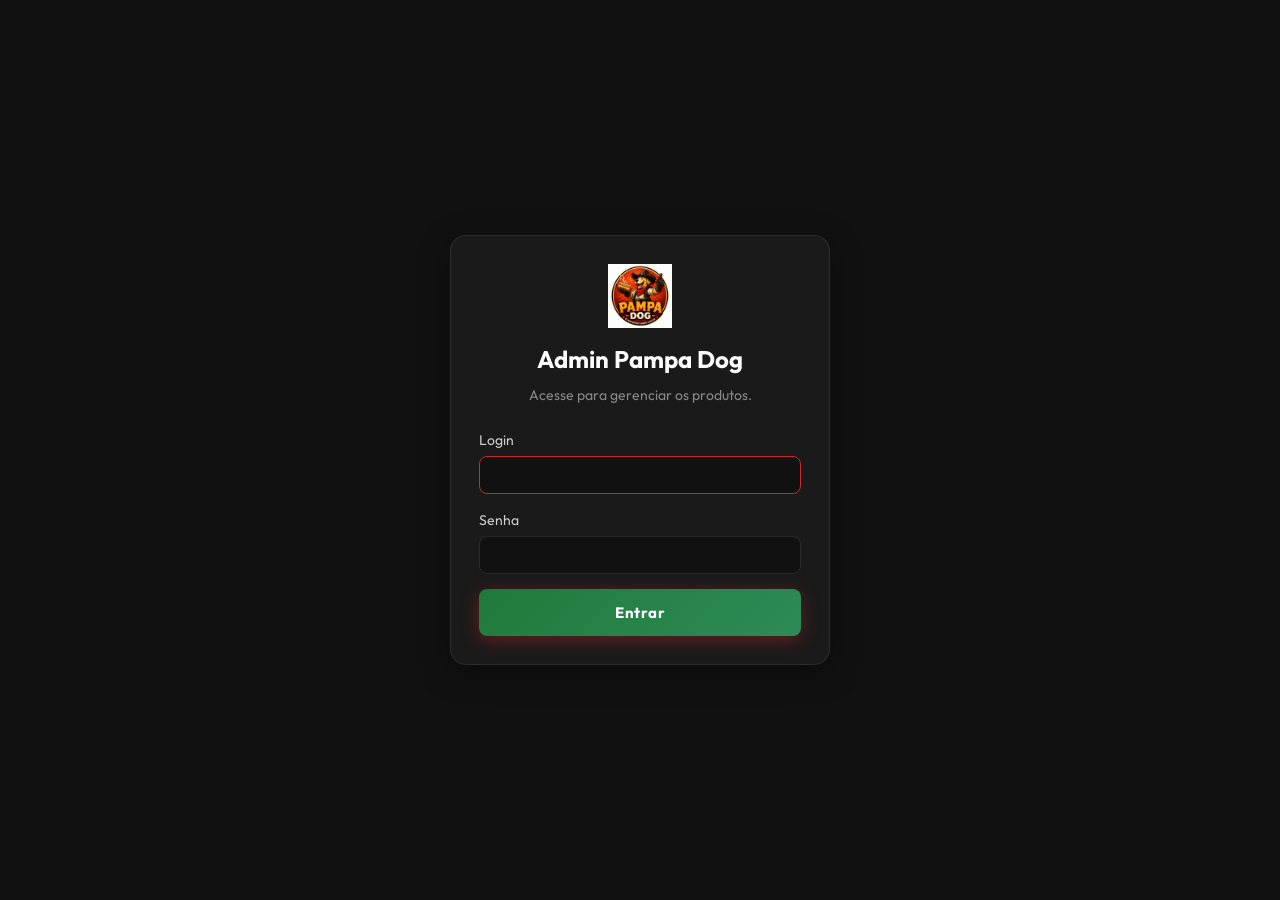
<file: Admin/admin.html>
<!DOCTYPE html>
<html lang="pt-BR">
<head>
  <meta charset="UTF-8">
  <meta name="viewport" content="width=device-width, initial-scale=1.0">
  <meta http-equiv="Cache-Control" content="no-cache, no-store, must-revalidate">
  <meta http-equiv="Pragma" content="no-cache">
  <meta http-equiv="Expires" content="0">
  <title>Pampa Dog | Painel Admin</title>
  
  <link rel="preconnect" href="https://fonts.googleapis.com">
  <link rel="preconnect" href="https://fonts.gstatic.com" crossorigin>
  <link href="https://fonts.googleapis.com/css2?family=Inter:wght@400;500;700;900&display=swap" rel="stylesheet">
  
  <link rel="stylesheet" href="../style.css?v=admin-mobile-1">
</head>
<body>

  <section id="admin-login-screen" style="min-height:100vh; display:flex; align-items:center; justify-content:center; padding:24px; background:var(--dark);">
    <form id="admin-login-form" style="width:100%; max-width:380px; background:var(--dark-2); border:1px solid rgba(255,255,255,0.08); border-radius:16px; padding:28px; box-shadow:var(--shadow-card);">
      <div style="text-align:center; margin-bottom:22px;">
        <img src="../Logo.png" alt="Pampa Dog Logo" style="height:64px; width:auto; object-fit:contain; margin:0 auto 12px;">
        <h1 style="font-size:24px; margin:0;">Admin Pampa Dog</h1>
        <p style="color:var(--gray); font-size:14px; margin-top:6px;">Acesse para gerenciar os produtos.</p>
      </div>

      <div class="form-group">
        <label for="admin-login-user">Login</label>
        <input type="text" id="admin-login-user" autocomplete="username" required>
      </div>

      <div class="form-group">
        <label for="admin-login-password">Senha</label>
        <input type="password" id="admin-login-password" autocomplete="current-password" required>
      </div>

      <p id="admin-login-error" style="display:none; color:#ff6b6b; font-size:13px; margin-bottom:12px;">Login ou senha incorretos.</p>
      <button type="submit" class="btn btn-primary" style="width:100%; justify-content:center;">Entrar</button>
    </form>
  </section>

  <!-- HEADER SIMPLIFICADO -->
  <header class="header" id="header" style="display:none;">
    <div class="header-inner">
      <a href="../index.html" class="logo">
        <img src="../Logo.png" alt="Pampa Dog Logo" style="height: 48px; width: auto; object-fit: contain;">
        <span style="font-size: 14px; color: var(--gray); margin-left: 10px;"> ADMIN </span>
      </a>
      <nav class="nav-links">
        <a href="../index.html">← Voltar ao Site</a>
        <button class="btn btn-outline" id="btn-admin-logout" type="button" style="padding:8px 14px;">Sair</button>
      </nav>
    </div>
  </header>

  <main style="padding-top: var(--header-h); display:none;">
    <section class="admin-container">
      <div class="admin-header" style="flex-wrap: wrap; gap: 20px;">
        <div>
          <h1 class="section-title">Gerenciador de <span class="highlight">Produtos</span></h1>
          <p class="section-sub">Controle imagens, preços e promoções da página inicial.</p>
        </div>
        <div style="display:flex; gap:10px; flex-wrap:wrap;">
          <button class="btn btn-primary" id="btn-add">➕ Adicionar Produto</button>
          <button class="btn btn-outline" id="btn-backup-toggle" type="button">Backup e restauração</button>
        </div>
      </div>

      <!-- Área de Backup das configurações -->
      <div class="admin-backup" id="backup-panel" style="background: var(--dark-2); padding: 20px; border-radius: 12px; margin-bottom: 30px; display: none; align-items: center; justify-content: space-between; flex-wrap: wrap; gap: 15px;">
        <div>
          <h3 style="margin-bottom: 5px;">Backup das Configurações</h3>
          <p style="color: var(--gray); font-size: 14px;">Exporte ou importe todos os produtos e configurações.</p>
        </div>
        <div style="display:flex; gap:10px;">
          <button class="btn btn-outline" id="btn-export" type="button">📦 Exportar Produtos</button>
          <label class="btn btn-outline" style="cursor: pointer; margin: 0;">📥 Importar Produtos<input type="file" id="input-import" accept=".json" style="display: none;"></label>
        </div>
      </div>

      <div class="admin-tabs" id="admin-tabs">
        <!-- Renderizado via JS -->
      </div>

      <div class="admin-list" id="admin-list">
        <!-- Renderizado via JS -->
      </div>

      <div class="admin-mobile-fab-wrap" id="admin-mobile-fab-wrap">
        <div class="admin-mobile-fab-menu" id="admin-mobile-fab-menu">
          <button type="button" id="admin-mobile-backup">📦 Backup e restauração</button>
          <button type="button" id="admin-mobile-add">➕ Adicionar Produto</button>
        </div>
        <button type="button" class="admin-mobile-fab" id="admin-mobile-fab" aria-label="Ações rápidas">+</button>
      </div>
    </section>
  </main>

  <!-- MODAL DE EDIÇÃO -->
  <div class="modal-overlay" id="edit-modal" style="display:none;">
    <div class="modal-content">
      <div class="modal-header">
        <h2 class="modal-title">Editar Produto</h2>
        <button class="modal-close" id="close-modal">&times;</button>
      </div>
      <form id="edit-form">
        <input type="hidden" id="edit-id">
        
        <div class="form-group">
          <label for="edit-category">Categoria</label>
          <select id="edit-category" style="width:100%; padding:12px; background:var(--dark); border:1px solid #333; color:white; border-radius:8px;" required>
            <option value="hotdogs">Hot Dogs</option>
            <option value="classicos">Hot Dogs Clássicos</option>
            <option value="combos">Combos</option>
            <option value="bebidas">Bebidas</option>
          </select>
        </div>
        
        <div class="form-group">
          <label for="edit-name">Nome do Produto</label>
          <input type="text" id="edit-name" required>
        </div>
        
        <div class="form-group">
          <label for="edit-desc">Descrição</label>
          <textarea id="edit-desc" rows="3" required></textarea>
        </div>
        
        <div class="form-group" style="display:flex; gap:15px;">
          <div style="flex:1;">
            <label for="edit-price">Preço (R$)</label>
            <input type="text" id="edit-price" required>
          </div>
        </div>

        <div class="form-group">
          <label for="edit-link-type">Tipo de link</label>
          <select id="edit-link-type">
            <option value="whatsapp">WhatsApp</option>
            <option value="outros">Outros</option>
          </select>
        </div>

        <div class="form-group" id="edit-product-url-group">
          <label for="edit-product-url">URL do Produto</label>
          <input type="text" id="edit-product-url" placeholder="Link do iFood, Anota A?, delivery ou marketplace...">
          <small style="color:var(--gray);font-size:12px;margin-top:4px;display:block;">
            *Use este campo apenas para links externos.
          </small>
        </div>

        <div class="form-group">
          <label for="edit-img-cardapio">URL Imagem (Cardápio / Padrão)</label>
          <input type="text" id="edit-img-cardapio" placeholder="ex: img/burger.png">
        </div>

        <div class="form-group">
          <label for="edit-img-upload">Upload da imagem do produto</label>
          <label class="btn btn-outline admin-upload-btn" style="cursor:pointer; margin:0; display:inline-flex;">
            Selecionar imagem
            <input type="file" id="edit-img-upload" accept="image/*" style="display:none;">
          </label>
          <small id="edit-img-upload-name" style="color:var(--gray);font-size:12px;margin-top:4px;display:block;">
            Use uma imagem existente da pasta img ou mantenha uma URL/caminho no campo acima.
          </small>
          <div id="edit-img-preview" class="admin-img-preview" aria-hidden="true"></div>
        </div>

        <div class="admin-mobile-flags" id="edit-mobile-flags">
          <div class="switch-group">
            <span>Promoção</span>
            <label class="switch">
              <input type="checkbox" id="edit-flag-promocao">
              <span class="slider"></span>
            </label>
          </div>
          <div class="switch-group">
            <span>Mais pedido</span>
            <label class="switch">
              <input type="checkbox" id="edit-flag-mais-pedido">
              <span class="slider"></span>
            </label>
          </div>
          <div class="switch-group">
            <span>Produto da semana</span>
            <label class="switch">
              <input type="checkbox" id="edit-flag-produto-semana">
              <span class="slider"></span>
            </label>
          </div>
          <div class="switch-group">
            <span>50% OFF</span>
            <label class="switch">
              <input type="checkbox" id="edit-flag-50off">
              <span class="slider"></span>
            </label>
          </div>
        </div>

        <div style="margin-top: 20px; display: flex; justify-content: space-between;">
          <button type="button" class="btn btn-outline" id="btn-delete" style="color: #ff4d4d; border-color: #ff4d4d;">Excluir</button>
          <div>
            <button type="button" class="btn btn-outline" id="btn-cancel" style="margin-right:10px;">Cancelar</button>
            <button type="submit" class="btn btn-primary">Salvar</button>
          </div>
        </div>
      </form>
    </div>
  </div>

  <script src="../supabase.js?v=admin-delete-fix-3"></script>
  <script src="../data.js?v=admin-delete-fix-3"></script>
  <script src="admin.js?v=admin-delete-fix-3"></script>
</body>
</html>
</file>
<file: style.css>
/* ============================================================
   PAMPA DOG - style.css
   Design System: Cores quentes, moderno, comercial
   ============================================================ */

/* --- Google Fonts --- */
@import url('https://fonts.googleapis.com/css2?family=Outfit:wght@300;400;500;600;700;800;900&family=Bebas+Neue&display=swap');

/* --- CSS Variables / Design Tokens --- */
:root {
  --red:        #C92A2A;
  --red-dark:   #9F1F1F;
  --red-light:  #E05252;
  --green:      #1F7A3A;
  --green-dark: #15562A;
  --orange:     #D9821F;
  --yellow:     #F2C230;
  --yellow-light:#FFE28A;
  --dark:       #111111;
  --dark-2:     #1A1A1A;
  --dark-3:     #222222;
  --gray:       #888888;
  --gray-light: #CCCCCC;
  --white:      #FFFFFF;
  --cream:      #FFF8F0;

  --gradient-hero: linear-gradient(135deg, #111111 0%, #241010 42%, #101A12 100%);
  --gradient-cta:  linear-gradient(135deg, #1F7A3A 0%, #2E8B57 100%);
  --gradient-card: linear-gradient(180deg, transparent 0%, rgba(0,0,0,0.85) 100%);
  --gradient-gauderio: linear-gradient(135deg, var(--green) 0%, var(--red) 50%, var(--yellow) 100%);
  --gradient-promo: linear-gradient(135deg, var(--red) 0%, var(--yellow) 100%);
  --gradient-regional: linear-gradient(135deg, var(--green) 0%, var(--yellow) 100%);

  --font-main:  'Outfit', sans-serif;
  --font-brand: 'Bebas Neue', cursive;

  --radius-sm: 8px;
  --radius-md: 16px;
  --radius-lg: 24px;
  --radius-xl: 40px;

  --shadow-card: 0 8px 32px rgba(0,0,0,0.35);
  --shadow-btn:  0 4px 18px rgba(201,42,42,0.42);
  --shadow-glow: 0 0 30px rgba(242,194,48,0.24);

  --transition: all 0.3s cubic-bezier(0.4, 0, 0.2, 1);
  --header-h: 72px;
}

/* --- Reset & Base --- */
*, *::before, *::after { box-sizing: border-box; margin: 0; padding: 0; }

html { scroll-behavior: smooth; font-size: 16px; }

body {
  font-family: var(--font-main);
  background: var(--dark);
  color: var(--white);
  line-height: 1.6;
  overflow-x: hidden;
}

img { max-width: 100%; display: block; }

a { color: inherit; text-decoration: none; }

ul { list-style: none; }

/* --- Scrollbar --- */
::-webkit-scrollbar { width: 6px; }
::-webkit-scrollbar-track { background: var(--dark-2); }
::-webkit-scrollbar-thumb { background: linear-gradient(180deg, var(--green), var(--red), var(--yellow)); border-radius: 3px; }

/* ============================================================
   HEADER / NAV
   ============================================================ */
.header {
  position: fixed;
  top: 0; left: 0; right: 0;
  height: var(--header-h);
  z-index: 1000;
  background: linear-gradient(to right , rgba(45,122,58,1.4) 0%, rgba(17,17,17,0.94) 48%, rgba(17,17,17,0.96) 100%);
  backdrop-filter: blur(12px);
  -webkit-backdrop-filter: blur(12px);
  border-bottom: 1px solid rgba(31,122,58,0.26);
  transition: var(--transition);
}

.header.scrolled {
  background: linear-gradient(to left, rgba(31,122,58,0.90) 0%, rgba(10,10,10,0.98) 52%, rgba(10,10,10,0.98) 100%);
  border-bottom-color: rgba(242,194,48,0.32);
  box-shadow: 0 4px 24px rgba(0,0,0,0.6);
}

.nav {
  max-width: 1200px;
  margin: 0 auto;
  padding: 0 24px;
  height: 100%;
  display: flex;
  align-items: center;
  justify-content: space-between;
  gap: 32px;
}

/* Logo */
.logo {
  display: flex;
  align-items: center;
  gap: 10px;
  flex-shrink: 0;
}

.header .logo-img {
  width: auto;
  height: 48px;
  max-width: 120px;
  max-height: 48px;
  object-fit: contain;
}

.logo-icon {
  width: 44px;
  height: 44px;
  background: var(--gradient-cta);
  border-radius: 12px;
  display: flex;
  align-items: center;
  justify-content: center;
  font-size: 22px;
  box-shadow: var(--shadow-btn);
  transition: var(--transition);
}

.logo:hover .logo-icon { transform: rotate(-5deg) scale(1.1); }

.logo-text {
  font-family: var(--font-brand);
  font-size: 28px;
  letter-spacing: 2px;
  line-height: 1;
}

.logo-text span { color: var(--yellow); }

/* Nav Links */
.nav-links {
  display: flex;
  align-items: center;
  gap: 4px;
}

.nav-links a {
  padding: 8px 16px;
  border-radius: var(--radius-sm);
  font-weight: 500;
  font-size: 15px;
  color: var(--gray-light);
  transition: var(--transition);
  position: relative;
}

.nav-links a::after {
  content: '';
  position: absolute;
  bottom: 4px; left: 50%;
  transform: translateX(-50%) scaleX(0);
  width: 20px; height: 2px;
  background: var(--red);
  border-radius: 2px;
  transition: var(--transition);
}

.nav-links a:hover,
.nav-links a.active {
  color: var(--yellow);
  background: rgba(255,255,255,0.06);
}

.nav-links a:hover::after,
.nav-links a.active::after { transform: translateX(-50%) scaleX(1); }

/* Nav CTA */
.nav-cta {
  background: var(--gradient-cta) !important;
  color: var(--white) !important;
  padding: 10px 20px !important;
  border-radius: var(--radius-sm) !important;
  font-weight: 700 !important;
  box-shadow: var(--shadow-btn) !important;
  transition: var(--transition) !important;
}

.nav-cta:hover {
  transform: translateY(-2px) !important;
  box-shadow: 0 6px 24px rgba(242,194,48,0.28), 0 0 0 1px rgba(31,122,58,0.22) !important;
}

.nav-cta::after { display: none !important; }

/* Hamburger */
.hamburger {
  display: none;
  flex-direction: column;
  gap: 5px;
  background: none;
  border: none;
  cursor: pointer;
  padding: 8px;
  border-radius: var(--radius-sm);
  transition: var(--transition);
}

.hamburger span {
  display: block;
  width: 24px; height: 2px;
  background: var(--white);
  border-radius: 2px;
  transition: var(--transition);
}

.hamburger.open span:nth-child(1) { transform: translateY(7px) rotate(45deg); }
.hamburger.open span:nth-child(2) { opacity: 0; transform: scaleX(0); }
.hamburger.open span:nth-child(3) { transform: translateY(-7px) rotate(-45deg); }

/* ============================================================
   HERO / CAROUSEL
   ============================================================ */
.hero {
  position: relative;
  height: 100vh;
  min-height: 600px;
  overflow: hidden;
  display: flex;
  align-items: center;
}

.carousel {
  position: absolute;
  inset: 0;
  width: 100%;
  height: 100%;
}

.carousel-slide {
  position: absolute;
  inset: 0;
  opacity: 0;
  transition: opacity 0.8s ease;
}

.carousel-slide.active { opacity: 1; }

.carousel-slide img {
  width: 100%;
  height: 100%;
  object-fit: cover;
  object-position: center;
}

.carousel-overlay {
  position: absolute;
  inset: 0;
  background: linear-gradient(
    to right,
    rgba(0,0,0,0.88) 0%,
    rgba(0,0,0,0.55) 55%,
    rgba(0,0,0,0.15) 100%
  );
}

/* Hero Content */
.hero-content {
  position: relative;
  z-index: 10;
  max-width: 1200px;
  margin: 0 auto;
  padding: 0 24px;
  padding-top: var(--header-h);
  width: 100%;
}

.hero-badges {
  display: flex;
  align-items: center;
  gap: 10px;
  flex-wrap: wrap;
  margin-bottom: 20px;
  animation: fadeInDown 0.8s ease forwards;
}

.hero-badge {
  display: inline-flex;
  align-items: center;
  gap: 8px;
  background: rgba(232,32,32,0.2);
  border: 1px solid rgba(232,32,32,0.4);
  padding: 6px 16px;
  border-radius: 50px;
  font-size: 13px;
  font-weight: 600;
  color: var(--yellow);
  letter-spacing: 1px;
  backdrop-filter: blur(6px);
}

.hero-badge-link {
  text-decoration: none;
  white-space: nowrap;
  transition: var(--transition);
  background: linear-gradient(110deg, #4c1d95, #833ab4, #e1306c, #f77737, #feda75);
  background-size: 260% 100%;
  animation: discoverGold 6s ease-in-out infinite;
  box-shadow: 0 0 0 1px rgba(255,255,255,0.15), 0 0 25px rgba(225,48,108,0.18);
  color: var(--white);
  border-color: rgba(255,255,255,0.15);
}

.hero-badge-link:hover {
  color: var(--yellow-light);
  border-color: rgba(242,194,48,0.5);
  background: rgba(232,32,32,0.26);
}

.hero-title {
  font-family: var(--font-brand);
  font-size: clamp(46px, 7vw, 84px);
  line-height: 1.05;
  letter-spacing: 2px;
  color: var(--white);
  max-width: 640px;
  animation: fadeInUp 0.8s 0.2s ease both;
}

.hero-title .highlight {
  color: var(--red);
  text-shadow: 0 0 40px rgba(242,194,48,0.36);
}

.hero-sub {
  font-size: clamp(16px, 2vw, 19px);
  color: rgba(255,255,255,0.78);
  max-width: 480px;
  margin: 16px 0 36px;
  font-weight: 400;
  line-height: 1.7;
  animation: fadeInUp 0.8s 0.35s ease both;
}

.hero-btns {
  display: flex;
  gap: 16px;
  flex-wrap: wrap;
  max-width: 440px;
  animation: fadeInUp 0.8s 0.5s ease both;
}

.hero-diferenciais {
  margin-top: 22px;
  display: grid;
  grid-template-columns: repeat(6, minmax(120px, 1fr));
  gap: 10px;
  max-width: 1120px;
  animation: fadeInUp 0.8s 0.65s ease both;
}

.hero-dif-item {
  display: flex;
  align-items: center;
  gap: 10px;
  min-height: 72px;
  padding: 12px 14px;
  background: rgba(17,17,17,0.72);
  border: 1px solid rgba(242,194,48,0.14);
  border-radius: var(--radius-sm);
  backdrop-filter: blur(8px);
  box-shadow: 0 12px 28px rgba(0,0,0,0.22);
}

.hero-dif-item:nth-child(1),
.hero-dif-item:nth-child(4) {
  border-color: rgba(31,122,58,0.55);
}

.hero-dif-item:nth-child(2),
.hero-dif-item:nth-child(5) {
  border-color: rgba(201,42,42,0.55);
}

.hero-dif-item:nth-child(3) {
  border-color: rgba(242,194,48,0.58);
}

.hero-dif-mobile-extra {
  border-color: rgba(242,194,48,0.58);
}

.hero-dif-icon {
  width: 34px;
  height: 34px;
  flex: 0 0 34px;
  display: inline-flex;
  align-items: center;
  justify-content: center;
  border-radius: 10px;
  background: transparent;
  box-shadow: none;
  font-size: 20px;
}

.hero-dif-item strong {
  display: block;
  font-size: 13px;
  line-height: 1.15;
  color: var(--white);
}

.hero-dif-item small {
  display: block;
  margin-top: 3px;
  font-size: 11px;
  line-height: 1.15;
  color: var(--gray-light);
}

/* Carousel Controls */
.carousel-controls {
  position: absolute;
  bottom: 40px;
  left: 50%;
  transform: translateX(-50%);
  z-index: 20;
  display: flex;
  align-items: center;
  gap: 20px;
}

.carousel-dots {
  display: flex;
  gap: 8px;
}

.carousel-dot {
  width: 8px; height: 8px;
  border-radius: 50%;
  background: rgba(255,255,255,0.35);
  cursor: pointer;
  transition: var(--transition);
  border: none;
}

.carousel-dot.active {
  width: 28px;
  border-radius: 4px;
  background: var(--red);
}

.carousel-arrow {
  width: 40px; height: 40px;
  border-radius: 50%;
  background: rgba(255,255,255,0.12);
  border: 1px solid rgba(255,255,255,0.2);
  color: var(--white);
  font-size: 18px;
  cursor: pointer;
  display: flex;
  align-items: center;
  justify-content: center;
  transition: var(--transition);
  backdrop-filter: blur(6px);
}

.carousel-arrow:hover {
  background: var(--red);
  border-color: var(--red);
  transform: scale(1.1);
}

/* ============================================================
   BUTTONS
   ============================================================ */
.btn {
  display: inline-flex;
  align-items: center;
  justify-content: center;
  gap: 8px;
  padding: 14px 5px;
  border-radius: var(--radius-sm);
  font-family: var(--font-main);
  font-size: 15px;
  font-weight: 700;
  letter-spacing: 0.5px;
  cursor: pointer;
  border: none;
  transition: var(--transition);
  white-space: nowrap;
  text-decoration: none;
}

.btn-primary {
  background: var(--gradient-cta);
  color: var(--white);
  box-shadow: var(--shadow-btn);
}

.btn-primary:hover {
  transform: translateY(-3px);
  box-shadow: 0 8px 28px rgba(201,42,42,0.38), 0 0 0 1px rgba(242,194,48,0.24);
}

.btn-primary:active { transform: translateY(-1px); }

#hero-ifood-btn,
#cta-ifood-btn,
#sobre-ifood-btn,
#nav-ifood-btn,
.social-btn.ifood {
  background: linear-gradient(135deg, #C92A2A 0%, #E53935 100%) !important;
  color: var(--white) !important;
  border-color: transparent !important;
  box-shadow: 0 8px 26px rgba(201,42,42,0.34);
}

#hero-anota-btn,
#cta-anota-btn,
#cta-order-btn,
#nav-anota-btn,
.social-btn.anotaai {
  background: linear-gradient(135deg, #1F7A3A 0%, #2E8B57 100%) !important;
  color: var(--white) !important;
  border-color: transparent !important;
  box-shadow: 0 8px 26px rgba(31,122,58,0.32);
}

#hero-crie-btn,
#cta-crie-btn {
  background: linear-gradient(135deg, #F2C230 0%, #D9A520 100%) !important;
  color: var(--dark) !important;
  border-color: transparent !important;
  box-shadow: 0 8px 26px rgba(242,194,48,0.3);
}

#hero-cardapio-btn,
#cta-cardapio-btn {
  background: rgba(255,255,255,0.08) !important;
  color: var(--White) !important;
  border: 2px solid var(--yellow) !important;
  box-shadow: 0 8px 26px rgba(0,0,0,0.22);
}

#hero-cardapio-btn:hover,
#cta-cardapio-btn:hover {
  background: rgba(242,194,48,0.14) !important;
  color: var(--yellow-light) !important;
  border-color: var(--yellow-light) !important;
}

#hero-ifood-btn,
#nav-ifood-btn {
  background: linear-gradient(135deg, rgba(201,42,42,0.9) 0%, rgba(229,57,53,0.9) 100%) !important;
  border: 1px solid rgba(255,255,255,0.14) !important;
  backdrop-filter: blur(8px);
}

#hero-anota-btn,
#nav-anota-btn {
  background: linear-gradient(135deg, rgba(31,122,58,0.9) 0%, rgba(46,139,87,0.9) 100%) !important;
  border: 1px solid rgba(255,255,255,0.14) !important;
  backdrop-filter: blur(8px);
}

#hero-crie-btn {
  background: linear-gradient(135deg, rgba(242,194,48,0.9) 0%, rgba(217,165,32,0.9) 100%) !important;
  border: 1px solid rgba(255,255,255,0.16) !important;
  backdrop-filter: blur(8px);
}

#hero-cardapio-btn {
  background: rgba(255,255,255,0.1) !important;
  backdrop-filter: blur(8px);
}

#hero-anota-btn,
#hero-crie-btn,
#hero-ifood-btn,
#hero-cardapio-btn {
  position: relative;
  isolation: isolate;
  overflow: hidden;
  background-size: 260% 100% !important;
  background-position: 0% 50% !important;
  animation: discoverGold 6s ease-in-out infinite;
}

#hero-anota-btn {
  background-image: linear-gradient(110deg, #075c2b, #18a84f, #25d366, #7fffd4, #0f7a3b) !important;
  box-shadow: 0 8px 26px rgba(37,211,102,0.28), 0 0 18px rgba(255,255,255,0.12) !important;
}

#hero-crie-btn {
  background-image: linear-gradient(110deg, #7a4a00, #d99923, #f2c230, #ffe082, #b36b00) !important;
  box-shadow: 0 8px 26px rgba(242,194,48,0.28), 0 0 18px rgba(255,255,255,0.12) !important;
}

#hero-ifood-btn {
  background-image: linear-gradient(110deg, #7a0000, #c1121f, #ea1d2c, #ff5a5a, #9f1010) !important;
  box-shadow: 0 8px 26px rgba(201,42,42,0.3), 0 0 18px rgba(255,255,255,0.1) !important;
}

#hero-cardapio-btn {
  background-image: linear-gradient(110deg, #6b4200, #d9992300, #f2c23000, #fff0a8, #8a5600) !important;
  box-shadow: 0 8px 26px rgba(0,0,0,0.22), 0 0 14px rgba(242,194,48,0.12) !important;
}

#hero-anota-btn::before,
#hero-crie-btn::before,
#hero-ifood-btn::before,
#hero-cardapio-btn::before {
  content: '';
  position: absolute;
  top: -35%;
  bottom: -35%;
  left: -70%;
  width: 55%;
  z-index: 0;
  pointer-events: none;
  background: linear-gradient(105deg, transparent 0%, rgba(255,255,255,0.08) 24%, rgba(255,255,255,0.46) 50%, rgba(255,255,255,0.08) 76%, transparent 100%);
  filter: blur(1px);
  transform: translateX(-120%) skewX(-18deg);
  animation: heroPremiumGlow 6s ease-in-out infinite;
}

@keyframes discoverGold {
  0% { background-position: 0% 50%; }
  50% { background-position: 100% 50%; }
  100% { background-position: 0% 50%; }
}

@keyframes heroPremiumGlow {
  0% { transform: translateX(-120%) skewX(-18deg); opacity: 0; }
  18% { opacity: 0.58; }
  50% { transform: translateX(330%) skewX(-18deg); opacity: 0.34; }
  82% { opacity: 0.58; }
  100% { transform: translateX(-120%) skewX(-18deg); opacity: 0; }
}

.ifood-mark {
  display: inline-flex;
  align-items: center;
  justify-content: center;
  min-width: 34px;
  height: 20px;
  padding: 0 5px;
  border-radius: 6px;
  background: #EA1D2C;
  color: #fff;
  font-size: 10px;
  font-weight: 900;
  letter-spacing: -0.4px;
  line-height: 1;
}

.instagram-mark {
  width: 18px;
  height: 18px;
  display: inline-block;
  border-radius: 5px;
  position: relative;
  background: radial-gradient(circle at 30% 105%, #FEDA75 0 18%, #FA7E1E 32%, #D62976 52%, #962FBF 72%, #4F5BD5 100%);
  box-shadow: inset 0 0 0 2px rgba(255,255,255,0.88);
}

.instagram-mark::before {
  content: "";
  position: absolute;
  inset: 5px;
  border: 2px solid #fff;
  border-radius: 50%;
}

.instagram-mark::after {
  content: "";
  position: absolute;
  right: 4px;
  top: 4px;
  width: 3px;
  height: 3px;
  border-radius: 50%;
  background: #fff;
}

.anota-ai-btn:hover,
.highlight-btn:hover,
.pulse-anim:hover {
  box-shadow: 0 8px 25px rgba(242,194,48,0.34) !important;
}

.btn-secondary {
  background: rgba(255,255,255,0.1);
  color: var(--white);
  border: 2px solid rgba(255,255,255,0.3);
  backdrop-filter: blur(6px);
}

.btn-secondary:hover {
  background: rgba(255,255,255,0.18);
  border-color: rgba(255,255,255,0.6);
  transform: translateY(-3px);
}

.btn-outline {
  background: transparent;
  color: var(--yellow);
  border: 2px solid rgba(242,194,48,0.7);
}

.btn-outline:hover {
  background: var(--green);
  border-color: var(--green);
  color: var(--white);
  transform: translateY(-2px);
  box-shadow: var(--shadow-btn);
}

.btn-lg { padding: 10px 20px; font-size: 17px; }

.btn-sm { padding: 10px 20px; font-size: 14px; }

/* WhatsApp btn */
.btn-whatsapp {
  background: linear-gradient(135deg, #25D366, #128C7E);
  color: var(--white);
  box-shadow: 0 4px 18px rgba(37,211,102,0.35);
}
.btn-whatsapp:hover {
  transform: translateY(-3px);
  box-shadow: 0 8px 28px rgba(37,211,102,0.5);
}

/* ============================================================
   SECTIONS
   ============================================================ */
section { padding: 80px 24px; }

.section-inner {
  max-width: 1200px;
  margin: 0 auto;
}

.section-label {
  font-size: 13px;
  font-weight: 700;
  letter-spacing: 3px;
  text-transform: uppercase;
  color: var(--red);
  margin-bottom: 12px;
  display: flex;
  align-items: center;
  gap: 8px;
}

.section-label::before {
  content: '';
  display: inline-block;
  width: 20px; height: 2px;
  background: var(--red);
}

.section-title {
  font-family: var(--font-brand);
  font-size: clamp(32px, 5vw, 52px);
  line-height: 1.1;
  letter-spacing: 1px;
  color: var(--white);
  margin-bottom: 16px;
}

.section-title .highlight { color: var(--yellow); }

.section-label,
.menu-section-title {
  color: var(--yellow);
}

.menu-section-title::after,
.section-title .highlight::after {
  background: var(--green);
}

.section-sub {
  font-size: 17px;
  color: var(--gray);
  max-width: 560px;
  line-height: 1.7;
}

/* ============================================================
   PROMO CARDS
   ============================================================ */
#promocoes { background: var(--dark-2); }

.promo-header {
  display: flex;
  align-items: flex-end;
  justify-content: space-between;
  gap: 24px;
  margin-bottom: 48px;
  flex-wrap: wrap;
}

.cards-grid {
  display: grid;
  grid-template-columns: repeat(auto-fill, minmax(260px, 1fr));
  gap: 24px;
}

.promo-card {
  background: var(--dark-3);
  border-radius: var(--radius-md);
  overflow: hidden;
  border: 1px solid rgba(255,255,255,0.06);
  transition: var(--transition);
  cursor: pointer;
  position: relative;
}

.promo-card::before,
.menu-card::before,
.admin-card::before {
  content: "";
  position: absolute;
  left: 0;
  top: 0;
  width: 3px;
  height: 100%;
  background: linear-gradient(180deg, var(--green), var(--yellow), var(--red));
  opacity: 0.7;
  pointer-events: none;
}

.promo-card:hover {
  transform: translateY(-8px);
  border-color: rgba(242,194,48,0.26);
  box-shadow: var(--shadow-card), 0 0 0 1px rgba(31,122,58,0.18);
}

.card-img-wrap {
  position: relative;
  height: 220px;
  overflow: hidden;
  background: linear-gradient(135deg, #182518 0%, #2A1010 55%, #241B07 100%);
}

.card-img-wrap img {
  width: 100%;
  height: 100%;
  object-fit: cover;
  transition: transform 0.5s ease;
}

.promo-card:hover .card-img-wrap img { transform: scale(1.08); }

.card-badge {
  position: absolute;
  top: 12px; right: 12px;
  background: var(--red);
  color: var(--white);
  font-size: 11px;
  font-weight: 700;
  padding: 4px 10px;
  border-radius: 50px;
  box-shadow: 0 6px 18px rgba(201,42,42,0.28);
  letter-spacing: 1px;
  text-transform: uppercase;
}

.card-badge.promocao { background: var(--red); color: var(--white); }
.card-badge.mais-pedido { background: var(--green); color: var(--white); }
.card-badge.produto-semana { background: var(--yellow); color: var(--dark); }

.card-body {
  padding: 20px;
}

.card-name {
  font-size: 19px;
  font-weight: 800;
  color: var(--white);
  margin-bottom: 6px;
}

.card-desc {
  font-size: 14px;
  color: var(--gray);
  line-height: 1.6;
  margin-bottom: 16px;
}

.card-footer {
  display: flex;
  align-items: center;
  justify-content: space-between;
  gap: 12px;
}

.card-price {
  font-family: var(--font-brand);
  font-size: 28px;
  color: var(--yellow);
  letter-spacing: 1px;
  line-height: 1;
}

.card-price span {
  font-family: var(--font-main);
  font-size: 14px;
  color: var(--gray);
  font-weight: 400;
}

/* Food emoji placeholder */
.food-placeholder {
  width: 100%;
  height: 100%;
  display: flex;
  align-items: center;
  justify-content: center;
  font-size: 80px;
  background: linear-gradient(135deg, #1a0808 0%, #2a1500 100%);
}

/* ============================================================
   CTA SECTION
   ============================================================ */
#cta {
  background: #bd7a7a00;
  padding: 60px 24px;
}

.cta-box {
  max-width: 1200px;
  margin: 0 auto;
  background: linear-gradient(135deg, rgba(46, 107, 58, 0.9) 25%, rgba(217, 165, 32, 0.8) 50%, rgba(139, 30, 30, 0.5) 100%);
    border: 1px solid rgba(232,32,32,0.25);
  border-radius: var(--radius-lg);
  padding: 60px 48px;
  display: flex;
  align-items: center;
  justify-content: space-between;
  gap: 40px;
  position: relative;
  overflow: visible;
}

.cta-box::before {
  content: '🌭';
  position: absolute;
  right: -20px;
  bottom: -20px;
  font-size: 180px;
  opacity: 0.06;
  pointer-events: none;
  transform: rotate(-15deg);
  z-index: 0;
}

.cta-text {
  max-width: 540px;
  position: relative;
  z-index: 1;
}

.cta-title {
  font-family: var(--font-brand);
  font-size: clamp(32px, 4vw, 52px);
  letter-spacing: 1px;
  margin-bottom: 12px;
  line-height: 1.1;
}

.cta-desc {
  font-size: 17px;
  color: rgba(255,255,255,0.7);
  line-height: 1.7;
  margin-bottom: 0;
}

.cta-btns {
  display: flex;
  flex-direction: column;
  gap: 14px;
  flex-shrink: 0;
  position: relative;
  z-index: 2;
}

#cta-ifood-btn,
#cta-anota-btn,
#cta-crie-btn {
  display: none !important;
}

.order-dropdown {
  position: relative;
  width: 100%;
  min-width: 220px;
  z-index: 3;
}

.order-dropdown summary {
  list-style: none;
  width: 100%;
}

.order-dropdown summary::-webkit-details-marker {
  display: none;
}

.order-dropdown-menu {
  display: grid;
  gap: 8px;
  position: absolute;
  top: calc(100% + 10px);
  left: 0;
  right: 0;
  min-width: 100%;
  z-index: 50;
  padding: 10px;
  border-radius: var(--radius-sm);
  background: rgba(17,17,17,0.96);
  border: 1px solid rgba(242,194,48,0.18);
  box-shadow: var(--shadow-card);
}

.order-dropdown:not([open]) .order-dropdown-menu {
  display: none;
}

.order-dropdown-menu a {
  display: flex;
  align-items: center;
  justify-content: center;
  gap: 8px;
  padding: 10px 12px;
  border-radius: var(--radius-sm);
  color: var(--white);
  background: rgba(255,255,255,0.07);
  font-weight: 700;
  transition: var(--transition);
}

.order-dropdown-menu a:hover {
  background: rgba(31,122,58,0.28);
  transform: translateY(-1px);
}

/* ============================================================
   SOBRE NÓS / HISTÓRIA HOME
   ============================================================ */
.brand-story {
  background: var(--dark);
  padding: 80px 24px;
  position: relative;
}

.brand-story-grid {
  max-width: 1200px;
  margin: 0 auto;
  display: grid;
  grid-template-columns: minmax(0, 1.05fr) minmax(360px, 0.95fr);
  gap: 56px;
  align-items: center;
}

.brand-story-text .section-title {
  margin-bottom: 10px;
}

.story-subtitle {
  color: var(--yellow);
  font-size: clamp(18px, 2vw, 24px);
  font-weight: 800;
  line-height: 1.35;
  margin-bottom: 24px;
}

.story-copy {
  display: flex;
  flex-direction: column;
  gap: 14px;
}

.story-copy p {
  color: rgba(255,255,255,0.76);
  font-size: 15px;
  line-height: 1.78;
}

.story-copy strong {
  color: var(--white);
}

.story-copy blockquote {
  margin: 4px 0;
  padding: 0;
  color: var(--white);
  font-size: 16px;
  font-weight: 600;
  font-style: italic;
  line-height: 1.55;
  background: transparent;
  border: 0;
  border-radius: 0;
}

.story-btn {
  margin-top: 26px;
  width: max-content;
}

.brand-story-gallery {
  display: grid;
  grid-template-columns: repeat(2, minmax(0, 1fr));
  gap: 14px;
}

.story-photo {
  position: relative;
  overflow: hidden;
  min-height: 210px;
  aspect-ratio: 1 / 1;
  border-radius: var(--radius-md);
  border: 1px solid rgba(255,255,255,0.08);
  background: var(--dark-3);
  box-shadow: 0 16px 34px rgba(0,0,0,0.28);
  transition: var(--transition);
}

.story-photo img {
  width: 100%;
  height: 100%;
  object-fit: cover;
  transition: transform 0.5s ease, filter 0.5s ease;
}

.story-photo:hover {
  transform: translateY(-5px);
  border-color: rgba(242,194,48,0.32);
  box-shadow: 0 20px 44px rgba(0,0,0,0.36), 0 0 0 1px rgba(31,122,58,0.18);
}

.story-photo:hover img {
  transform: scale(1.06);
  filter: saturate(1.08) contrast(1.04);
}

.mobile-story-timeline {
  display: none;
}

.dif-grid .dif-card,
.values-grid .value-item {
  background: rgba(31,122,58,0.12);
  border: 1px solid rgba(201,42,42,0.28);
  border-radius: 14px;
  box-shadow: 0 14px 34px rgba(0,0,0,0.24);
  backdrop-filter: blur(8px);
}

.dif-grid .dif-card:hover,
.values-grid .value-item:hover {
  transform: translateY(-5px);
  border-color: rgba(242,194,48,0.34);
  background: rgba(31,122,58,0.18);
  box-shadow: 0 18px 42px rgba(0,0,0,0.32), 0 0 0 1px rgba(201,42,42,0.14);
}

.dif-grid .dif-title,
.values-grid .value-title {
  overflow-wrap: anywhere;
  word-break: normal;
}

.dif-grid .dif-icon,
.values-grid .value-emoji {
  width: 46px;
  height: 46px;
  margin: 0 auto 16px;
  display: flex;
  align-items: center;
  justify-content: center;
  border-radius: 14px;
  background: rgba(242,194,48,0.12);
  border: 1px solid rgba(242,194,48,0.22);
}

.sobre-modal {
  position: fixed;
  inset: 0;
  z-index: 2000;
  display: none;
  align-items: center;
  justify-content: center;
  padding: 20px;
}

.sobre-modal.open {
  display: flex;
}

.sobre-modal-backdrop {
  position: absolute;
  inset: 0;
  background: rgba(0,0,0,0.68);
  backdrop-filter: blur(6px);
}

.sobre-modal-panel {
  position: relative;
  width: min(560px, 100%);
  max-height: min(78vh, 680px);
  overflow-y: auto;
  padding: 26px 22px;
  background: rgba(13,23,15,0.96);
  border: 1px solid rgba(201,42,42,0.34);
  border-radius: 18px;
  box-shadow: 0 24px 70px rgba(0,0,0,0.55);
}

.sobre-modal-close {
  position: absolute;
  top: 12px;
  right: 12px;
  width: 34px;
  height: 34px;
  border: 0;
  border-radius: 50%;
  background: rgba(255,255,255,0.1);
  color: var(--white);
  font-size: 24px;
  line-height: 1;
  cursor: pointer;
}

.sobre-modal-panel h3 {
  padding-right: 34px;
  margin-bottom: 14px;
  color: var(--yellow);
  font-size: 22px;
  line-height: 1.2;
}

.sobre-modal-body,
.sobre-modal-body p {
  color: rgba(255,255,255,0.78);
  font-size: 15px;
  line-height: 1.72;
}

.sobre-modal-body p + p,
.sobre-modal-body blockquote {
  margin-top: 12px;
}

.sobre-modal-body blockquote {
  padding: 0;
  color: var(--white);
  font-style: italic;
  font-weight: 600;
  background: transparent;
  border: 0;
}

/* ============================================================
   CONTATO / LOCALIZAÇÃO
   ============================================================ */
#contato { background: var(--dark-2); }

.contato-grid {
  display: grid;
  grid-template-columns: 1fr 1fr;
  gap: 48px;
  align-items: start;
}

.info-cards {
  display: flex;
  flex-direction: column;
  gap: 16px;
}

.info-card {
  display: flex;
  gap: 16px;
  align-items: flex-start;
  background: var(--dark-3);
  border: 1px solid rgba(255,255,255,0.06);
  border-radius: var(--radius-md);
  padding: 20px;
  transition: var(--transition);
}

.info-card:hover {
  border-color: rgba(232,32,32,0.25);
  transform: translateX(6px);
}

.info-icon {
  width: 46px; height: 46px;
  background: rgba(232,32,32,0.12);
  border-radius: var(--radius-sm);
  display: flex;
  align-items: center;
  justify-content: center;
  font-size: 20px;
  flex-shrink: 0;
}

.info-label {
  font-size: 12px;
  font-weight: 700;
  letter-spacing: 1.5px;
  text-transform: uppercase;
  color: var(--red);
  margin-bottom: 4px;
}

.info-value {
  font-size: 15px;
  color: var(--white);
  font-weight: 500;
  line-height: 1.5;
}

.info-value a { color: var(--white); transition: var(--transition); }
.info-value a:hover { color: var(--yellow); }

/* Social Links */
.social-links {
  display: flex;
  gap: 12px;
  margin-top: 8px;
  flex-wrap: wrap;
}

.social-btn {
  display: inline-flex;
  align-items: center;
  gap: 8px;
  padding: 10px 18px;
  border-radius: var(--radius-sm);
  font-size: 14px;
  font-weight: 600;
  transition: var(--transition);
  border: 1px solid rgba(255,255,255,0.12);
  background: rgba(255,255,255,0.05);
  color: var(--white);
}

.social-btn:hover {
  transform: translateY(-3px);
  border-color: transparent;
}

.social-btn.instagram {
  background: linear-gradient(135deg, #833AB4, #D62976 45%, #F77737 100%);
  border-color: transparent;
  color: var(--white);
}
.social-btn.instagram:hover {
  background: linear-gradient(135deg, #4F5BD5, #D62976 45%, #FEDA75 100%);
  box-shadow: 0 8px 22px rgba(214,41,118,0.28);
}
.social-btn.whatsapp:hover { background: #25D366; }
.social-btn.maps:hover { background: #4285F4; }
.social-btn.ifood:hover { background: linear-gradient(135deg, #C92A2A 0%, #E53935 100%); }
.social-btn.anotaai:hover { background: linear-gradient(135deg, #ff2d20 0%, #ff6b00 50%, #ffd000 100%); }

#contato .social-links,
.footer .social-links {
  display: flex;
  align-items: center;
  gap: 14px;
}

#contato .social-btn,
.footer .social-btn {
  width: 38px;
  height: 38px;
  min-width: 38px;
  padding: 0;
  border: none;
  background: transparent !important;
  box-shadow: none !important;
  font-size: 0;
}

#contato .social-btn .instagram-mark,
.footer .social-btn .instagram-mark,
#contato .social-btn .ifood-mark,
.footer .social-btn .ifood-mark {
  font-size: 10px;
}

#contato .social-btn.whatsapp::before,
.footer .social-btn.whatsapp::before {
  content: "💬";
  font-size: 22px;
}

#contato .social-btn.anotaai::before,
.footer .social-btn.anotaai::before {
  content: "📱";
  font-size: 22px;
}

#contato .social-btn:hover,
.footer .social-btn:hover {
  transform: translateY(-2px);
  background: transparent !important;
}

/* Map placeholder */
.map-wrap {
  background: var(--dark-3);
  border: 1px solid rgba(255,255,255,0.06);
  border-radius: var(--radius-md);
  overflow: hidden;
  height: 350px;
  display: flex;
  flex-direction: column;
}

.map-placeholder {
  flex: 1;
  display: flex;
  flex-direction: column;
  align-items: center;
  justify-content: center;
  gap: 16px;
  background: linear-gradient(135deg, #1a1a2e, #16213e);
  padding: 32px;
  text-align: center;
}

.map-placeholder .map-pin { font-size: 52px; }
.map-placeholder p { color: var(--gray); font-size: 15px; }

.map-iframe {
  flex: 1;
  width: 100%;
  min-height: 0;
  border: 0;
  display: block;
}

.map-footer {
  padding: 16px 20px;
  border-top: 1px solid rgba(255,255,255,0.06);
  display: flex;
  justify-content: center;
}

/* ============================================================
   FOOTER
   ============================================================ */
.footer {
  background: #0A0A0A;
  border-top: 1px solid rgba(255,255,255,0.06);
  padding: 48px 24px 24px;
}

.footer-inner {
  max-width: 1200px;
  margin: 0 auto;
}

.footer-main {
  display: grid;
  grid-template-columns: 1.5fr 1fr 1fr;
  gap: 48px;
  margin-bottom: 40px;
}

.footer-brand p {
  color: var(--gray);
  font-size: 14px;
  line-height: 1.7;
  margin-top: 14px;
  max-width: 280px;
}

.footer-col h4 {
  font-size: 13px;
  font-weight: 700;
  letter-spacing: 2px;
  text-transform: uppercase;
  color: var(--red);
  margin-bottom: 16px;
}

.footer-col ul { display: flex; flex-direction: column; gap: 10px; }

.footer-col li a {
  font-size: 14px;
  color: var(--gray);
  transition: var(--transition);
  display: flex;
  align-items: center;
  gap: 6px;
}

.footer-col li a:hover {
  color: var(--white);
  padding-left: 4px;
}

.footer-bottom {
  border-top: 1px solid rgba(255,255,255,0.06);
  padding-top: 24px;
  display: flex;
  align-items: center;
  justify-content: space-between;
  gap: 16px;
  flex-wrap: wrap;
}

.footer-bottom p {
  font-size: 13px;
  color: var(--gray);
}

.footer-bottom span { color: var(--red); }

/* ============================================================
   CARDÁPIO PAGE
   ============================================================ */
.page-hero {
  padding-top: calc(var(--header-h) + 60px);
  padding-bottom: 60px;
  padding-left: 24px;
  padding-right: 24px;
  background: linear-gradient(135deg, #1a0800 100%, #110000 50%);
  text-align: center;
  position: relative;
  overflow: hidden;
}

.page-hero::before {
  content: '';
  position: absolute;
  inset: 0;
  background: radial-gradient(ellipse at center, rgba(232,32,32,0.12) 0%, transparent 70%);
}

.page-hero-inner { position: relative; z-index: 1; }

.cardapio-scroll-cue {
  display: none;
}

/* Category Filter */
.cat-filter {
  background: var(--dark-2);
  position: sticky;
  top: var(--header-h);
  z-index: 100;
  border-bottom: 1px solid rgba(255,255,255,0.06);
}

.cat-filter-inner {
  max-width: 1200px;
  margin: 0 auto;
  padding: 0 24px;
  display: flex;
  gap: 4px;
  overflow-x: auto;
  scrollbar-width: none;
}

.cat-filter-inner::-webkit-scrollbar { display: none; }

.cat-btn {
  display: flex;
  align-items: center;
  gap: 8px;
  padding: 14px 20px;
  font-family: var(--font-main);
  font-size: 14px;
  font-weight: 600;
  color: var(--gray);
  background: none;
  border: none;
  cursor: pointer;
  white-space: nowrap;
  transition: var(--transition);
  border-bottom: 2px solid transparent;
  position: relative;
  top: 1px;
}

.cat-btn:hover { color: var(--white); }

.cat-btn.active {
  color: var(--yellow);
  border-bottom-color: var(--green);
}

/* Menu Section */
.menu-section { padding: 60px 24px; }

.menu-section:nth-child(odd) { background: var(--dark); }
.menu-section:nth-child(even) { background: var(--dark-2); }

.menu-section-title {
  font-family: var(--font-brand);
  font-size: 36px;
  letter-spacing: 1px;
  margin-bottom: 32px;
  display: flex;
  align-items: center;
  gap: 16px;
}

.menu-section-title::after {
  content: '';
  flex: 1;
  height: 1px;
  background: linear-gradient(90deg, rgba(31,122,58,0.55), rgba(242,194,48,0.18), transparent);
}

.menu-grid {
  max-width: 1200px;
  margin: 0 auto;
  display: grid;
  grid-template-columns: repeat(auto-fill, minmax(280px, 1fr));
  gap: 24px;
}

.menu-card {
  background: var(--dark-3);
  border-radius: var(--radius-md);
  overflow: hidden;
  border: 1px solid rgba(255,255,255,0.06);
  transition: var(--transition);
  display: flex;
  flex-direction: column;
  position: relative;
}

.menu-card:hover {
  transform: translateY(-6px);
  border-color: rgba(232,32,32,0.25);
  box-shadow: var(--shadow-card);
}

.menu-card-img {
  height: 200px;
  max-height: 200px;
  overflow: hidden;
  background: linear-gradient(135deg, #2a1010, #1a0a00);
  display: flex;
  align-items: center;
  justify-content: center;
  font-size: 72px;
}

.menu-card-img img {
  width: 100%;
  height: 100%;
  max-width: 100%;
  max-height: 100%;
  object-fit: cover;
  transition: transform 0.4s ease;
}

.menu-card:hover .menu-card-img img { transform: scale(1.06); }

.menu-card-body {
  padding: 18px 20px;
  flex: 1;
  display: flex;
  flex-direction: column;
}

.menu-card-name {
  font-size: 18px;
  font-weight: 800;
  color: var(--white);
  margin-bottom: 6px;
}

.menu-card-desc {
  font-size: 13px;
  color: var(--gray);
  line-height: 1.6;
  flex: 1;
  margin-bottom: 16px;
}

.delivery-off-badge {
  display: grid;
  gap: 4px;
  margin: 0 0 14px;
  padding: 9px 10px;
  border-radius: 10px;
  background: rgba(242,194,48,0.12);
  border: 1px solid rgba(242,194,48,0.3);
  color: var(--yellow);
  font-size: 12px;
  font-weight: 800;
  line-height: 1.25;
}

.delivery-off-badge span {
  display: block;
  overflow-wrap: anywhere;
}

.menu-card-footer {
  display: flex;
  align-items: center;
  justify-content: space-between;
  gap: 12px;
  padding-top: 14px;
  border-top: 1px solid rgba(255,255,255,0.06);
}

.menu-price {
  font-family: var(--font-brand);
  font-size: 26px;
  color: var(--yellow);
  letter-spacing: 1px;
}

.cardapio-product-modal {
  display: none;
}

/* ============================================================
   SOBRE PAGE
   ============================================================ */
.sobre-story {
  background: var(--dark);
  padding: 80px 24px;
}

.sobre-grid {
  max-width: 1200px;
  margin: 0 auto;
  display: grid;
  grid-template-columns: 1fr 1fr;
  gap: 80px;
  align-items: center;
}

.sobre-img-wrap {
  position: relative;
  border-radius: var(--radius-lg);
  overflow: hidden;
  height: 480px;
}

.sobre-img-wrap img {
  width: 100%;
  height: 100%;
  object-fit: cover;
}

.sobre-img-badge {
  position: absolute;
  bottom: 24px;
  left: 24px;
  right: 24px;
  background: rgba(17,17,17,0.92);
  backdrop-filter: blur(12px);
  border: 1px solid rgba(232,32,32,0.25);
  border-radius: var(--radius-md);
  padding: 20px 24px;
  display: flex;
  gap: 24px;
}

.badge-stat { text-align: center; flex: 1; }

.badge-num {
  font-family: var(--font-brand);
  font-size: 36px;
  color: var(--yellow);
  line-height: 1;
}

.badge-lbl {
  font-size: 12px;
  color: var(--gray);
  margin-top: 4px;
  font-weight: 500;
}

.sobre-text p {
  font-size: 16px;
  color: rgba(255,255,255,0.75);
  line-height: 1.85;
  margin-bottom: 20px;
}

/* Diferenciais */
.diferenciais {
  background: var(--dark-2);
  padding: 80px 24px;
}

.dif-grid {
  max-width: 1200px;
  margin: 0 auto;
  display: grid;
  grid-template-columns: repeat(auto-fill, minmax(240px, 1fr));
  gap: 24px;
  margin-top: 48px;
}

.dif-card {
  background: var(--dark-3);
  border: 1px solid rgba(255,255,255,0.06);
  border-radius: var(--radius-md);
  padding: 32px 28px;
  transition: var(--transition);
}

.dif-card:hover {
  border-color: rgba(232,32,32,0.3);
  transform: translateY(-6px);
  box-shadow: var(--shadow-card);
}

.dif-icon {
  font-size: 40px;
  margin-bottom: 16px;
}

.dif-title {
  font-size: 18px;
  font-weight: 800;
  color: var(--white);
  margin-bottom: 10px;
}

.dif-desc {
  font-size: 14px;
  color: var(--gray);
  line-height: 1.7;
}

/* ============================================================
   ANIMATIONS
   ============================================================ */
@keyframes fadeInDown {
  from { opacity: 0; transform: translateY(-20px); }
  to   { opacity: 1; transform: translateY(0); }
}

@keyframes fadeInUp {
  from { opacity: 0; transform: translateY(30px); }
  to   { opacity: 1; transform: translateY(0); }
}

@keyframes pulse {
  0%, 100% { box-shadow: var(--shadow-btn); }
  50%       { box-shadow: 0 0 0 6px rgba(232,32,32,0.2); }
}

@keyframes cardapioScrollCue {
  0%, 100% { transform: translate(-50%, 0); opacity: 0.55; }
  50% { transform: translate(-50%, 8px); opacity: 1; }
}

.btn-primary { animation: pulse 3s infinite; }
.btn-primary:hover { animation: none; }

/* Scroll reveal */
.reveal {
  opacity: 0;
  transform: translateY(40px);
  transition: opacity 0.7s ease, transform 0.7s ease;
}

.reveal.visible {
  opacity: 1;
  transform: translateY(0);
}

/* ============================================================
   RESPONSIVE
   ============================================================ */
@media (max-width: 1024px) {
  .contato-grid { grid-template-columns: 1fr; }
  .footer-main { grid-template-columns: 1fr 1fr; }
  .sobre-grid { grid-template-columns: 1fr; }
  .sobre-img-wrap { height: 360px; }
}

@media (max-width: 768px) {
  :root { --header-h: 64px; }

  .nav-links, .nav-cta-wrap { display: none; }

  .nav-links.mobile-open {
    display: flex;
    flex-direction: column;
    position: fixed;
    top: var(--header-h);
    left: 0; right: 0;
    background: rgba(15,15,15,0.98);
    backdrop-filter: blur(12px);
    padding: 16px;
    gap: 4px;
    border-bottom: 1px solid rgba(232,32,32,0.2);
    z-index: 999;
    animation: fadeInDown 0.3s ease;
  }

  .nav-links.mobile-open a {
    padding: 14px 16px;
    border-radius: var(--radius-sm);
    display: block;
  }

  .cardapio-scroll-cue {
    position: fixed;
    left: 50%;
    bottom: 18px;
    z-index: 900;
    display: inline-flex;
    align-items: center;
    justify-content: center;
    width: 34px;
    height: 34px;
    border-radius: 999px;
    background: rgba(17,17,17,0.45);
    border: 1px solid rgba(242,194,48,0.24);
    color: var(--yellow);
    font-size: 18px;
    transform: translateX(-50%);
    animation: cardapioScrollCue 1.8s ease-in-out infinite;
    pointer-events: none;
    transition: opacity 0.28s ease, visibility 0.28s ease;
  }

  .cardapio-scroll-cue.is-hidden {
    opacity: 0;
    visibility: hidden;
  }

  .cat-filter-inner {
    scroll-behavior: smooth;
  }

  .menu-section {
    padding: 34px 12px;
  }

  .menu-section-title {
    font-size: 26px;
    margin-bottom: 18px;
    gap: 10px;
  }

  .menu-grid {
    grid-template-columns: repeat(2, minmax(0, 1fr));
    gap: 12px;
  }

  .menu-card {
    border-radius: 14px;
    cursor: pointer;
  }

  .menu-card:hover {
    transform: none;
  }

  .menu-card-img {
    height: 112px;
    max-height: 112px;
    font-size: 42px;
  }

  .menu-card-body {
    padding: 10px;
    min-height: 178px;
  }

  .menu-card-name {
    font-size: 14px;
    line-height: 1.18;
    margin-bottom: 5px;
    display: -webkit-box;
    -webkit-line-clamp: 2;
    -webkit-box-orient: vertical;
    overflow: hidden;
  }

  .menu-card-desc {
    font-size: 11px;
    line-height: 1.35;
    margin-bottom: 8px;
    display: -webkit-box;
    -webkit-line-clamp: 2;
    -webkit-box-orient: vertical;
    overflow: hidden;
  }

  .menu-card-footer {
    gap: 8px;
    padding-top: 9px;
    align-items: center;
  }

  .menu-price {
    font-size: 20px;
    line-height: 1;
    white-space: nowrap;
  }

  .menu-card-footer .btn {
    padding: 8px 9px;
    font-size: 11px;
    min-height: 34px;
    white-space: nowrap;
  }

  .delivery-off-badge {
    display: none;
  }

  .cardapio-product-modal.open {
    position: fixed;
    inset: 0;
    z-index: 5000;
    display: flex;
    align-items: center;
    justify-content: center;
    padding: 18px;
    background: rgba(0,0,0,0.68);
    backdrop-filter: blur(6px);
  }

  .cardapio-product-dialog {
    width: min(100%, 390px);
    max-height: 88svh;
    overflow: auto;
    background: var(--dark-2);
    border: 1px solid rgba(255,255,255,0.08);
    border-radius: var(--radius-md);
    box-shadow: var(--shadow-card);
    position: relative;
  }

  .cardapio-modal-close {
    position: absolute;
    top: 8px;
    right: 8px;
    width: 34px;
    height: 34px;
    border: 0;
    border-radius: 999px;
    background: rgba(0,0,0,0.55);
    color: var(--white);
    font-size: 24px;
    line-height: 1;
    z-index: 2;
  }

  .cardapio-modal-img {
    height: 190px;
    background: linear-gradient(135deg, #2a1010, #1a0a00);
    display: flex;
    align-items: center;
    justify-content: center;
    overflow: hidden;
    font-size: 58px;
  }

  .cardapio-modal-img img {
    width: 100%;
    height: 100%;
    object-fit: cover;
  }

  .cardapio-modal-body {
    padding: 16px;
  }

  .cardapio-modal-body h3 {
    font-size: 22px;
    line-height: 1.15;
    margin-bottom: 10px;
  }

  .cardapio-modal-body p {
    color: var(--gray-light);
    font-size: 14px;
    line-height: 1.55;
    margin-bottom: 14px;
  }

  .cardapio-modal-footer {
    display: flex;
    align-items: center;
    justify-content: space-between;
    gap: 12px;
    border-top: 1px solid rgba(255,255,255,0.08);
    padding-top: 14px;
  }

  .cardapio-modal-footer strong {
    font-family: var(--font-brand);
    color: var(--yellow);
    font-size: 26px;
    letter-spacing: 1px;
    white-space: nowrap;
  }

  .hamburger { display: flex; }

  section { padding: 60px 20px; }

  .hero {
    height: auto;
    min-height: 100svh;
    align-items: flex-start;
    padding: calc(var(--header-h) + 28px) 0 40px;
  }

  .hero-content {
    padding-top: 0;
  }

  .hero-title {
    font-size: clamp(38px, 11vw, 58px);
    line-height: 1;
    letter-spacing: 1px;
    max-width: 100%;
  }

  .hero-sub {
    max-width: 100%;
    margin: 14px 0 24px;
    line-height: 1.55;
  }

  .hero-btns {
    max-width: 100%;
    gap: 10px;
  }

  .hero-btns .btn {
    width: 100%;
    max-width: 360px;
    min-height: 48px;
    padding: 12px 16px;
    justify-content: center;
  }

  .hero-diferenciais {
    grid-template-columns: repeat(3, minmax(0, 1fr));
    gap: 8px;
    max-width: 100%;
    margin-top: 18px;
  }

  .hero-dif-item {
    display: flex;
    flex-direction: column;
    justify-content: center;
    text-align: center;
    gap: 6px;
    min-height: 64px;
    padding: 8px 6px;
    min-width: 0;
  }

  .hero-dif-mobile-extra {
    display: flex;
  }

  .hero-dif-icon {
    width: 26px;
    height: 26px;
    flex-basis: 26px;
    font-size: 18px;
  }

  .hero-dif-item small {
    display: none;
  }

  .hero-dif-item strong[data-mobile-title] {
    font-size: 0;
  }

  .hero-dif-item strong[data-mobile-title]::after {
    content: attr(data-mobile-title);
    font-size: 11px;
    line-height: 1.1;
    white-space: normal;
    overflow-wrap: anywhere;
    word-break: normal;
  }

  .promo-header { flex-direction: column; align-items: flex-start; }

  .brand-story {
    padding: 64px 20px;
  }

  .brand-story-grid {
    grid-template-columns: 1fr;
    gap: 34px;
  }

  .brand-story-gallery {
    grid-template-columns: repeat(2, minmax(0, 1fr));
    gap: 10px;
  }

  .story-photo {
    min-height: 0;
  }

  .story-copy {
    display: none;
  }

  .mobile-story-timeline {
    position: relative;
    display: flex;
    flex-direction: column;
    gap: 12px;
    margin-top: 22px;
    padding-left: 18px;
  }

  .mobile-story-timeline::before {
    content: "";
    position: absolute;
    left: 11px;
    top: 58px;
    bottom: 58px;
    width: 1px;
    background: linear-gradient(180deg, rgba(31,122,58,0.2), rgba(242,194,48,0.55), rgba(201,42,42,0.22));
  }

  .mobile-story-timeline h3 {
    color: var(--yellow);
    font-size: 18px;
    line-height: 1.35;
    margin-bottom: 4px;
  }

  .mobile-story-step {
    position: relative;
    display: grid;
    grid-template-columns: 28px 1fr;
    gap: 10px;
    align-items: flex-start;
  }

  .mobile-story-dot {
    position: relative;
    z-index: 1;
    width: 24px;
    height: 24px;
    display: flex;
    align-items: center;
    justify-content: center;
    border-radius: 50%;
    background: rgba(31,122,58,0.86);
    border: 1px solid rgba(201,42,42,0.42);
    font-size: 13px;
    box-shadow: 0 8px 18px rgba(0,0,0,0.24);
  }

  .mobile-story-step > div {
    padding: 12px 13px;
    background: rgba(31,122,58,0.13);
    border: 1px solid rgba(201,42,42,0.24);
    border-radius: 14px;
    box-shadow: 0 10px 24px rgba(0,0,0,0.2);
  }

  .mobile-story-step h4 {
    color: var(--white);
    font-size: 14px;
    line-height: 1.25;
    margin-bottom: 5px;
  }

  .mobile-story-step p {
    color: rgba(255,255,255,0.72);
    font-size: 13px;
    line-height: 1.55;
  }

  .mobile-story-signature {
    color: var(--white);
    font-size: 14px;
    line-height: 1.45;
    margin: 2px 0 4px 38px;
  }

  .story-modal-btn {
    width: auto;
    align-self: flex-start;
    min-height: 36px;
    padding: 8px 14px;
    border-radius: 999px;
    font-size: 13px;
    box-shadow: 0 8px 22px rgba(31,122,58,0.28);
  }

  .sobre-modal {
    padding: 12px;
    align-items: center;
    justify-content: center;
  }

  .sobre-modal-panel {
    width: calc(100vw - 24px);
    max-width: 430px;
    max-height: calc(100dvh - 28px);
    padding: 22px 18px 20px;
    border-radius: 16px;
    margin: 0 auto;
  }

  .sobre-modal-close {
    position: sticky;
    top: 0;
    float: right;
    margin-top: -8px;
    margin-right: -4px;
    z-index: 2;
  }

  .sobre-modal-panel h3 {
    clear: both;
    padding-right: 0;
    font-size: 20px;
    margin-bottom: 12px;
  }

  .sobre-modal-body,
  .sobre-modal-body p {
    font-size: 14px;
    line-height: 1.68;
    text-align: left;
  }

  .dif-grid,
  body .values-grid {
    grid-template-columns: repeat(3, minmax(0, 1fr));
    gap: 10px;
    overflow: visible;
    border-radius: 0;
  }

  .dif-grid .dif-card,
  .values-grid .value-item {
    min-height: 104px;
    padding: 12px 8px;
    display: flex;
    flex-direction: column;
    align-items: center;
    justify-content: center;
    text-align: center;
    cursor: pointer;
  }

  .dif-grid .dif-icon,
  .values-grid .value-emoji {
    width: 34px;
    height: 34px;
    margin-bottom: 8px;
    font-size: 20px;
    border-radius: 11px;
  }

  .dif-grid .dif-title,
  .values-grid .value-title {
    font-size: 12px;
    line-height: 1.18;
    margin: 0;
    max-width: 100%;
    white-space: normal;
    overflow-wrap: anywhere;
  }

  .dif-grid .dif-desc,
  .values-grid .value-desc {
    display: none;
  }

  .cta-box {
    flex-direction: column;
    text-align: center;
    padding: 40px 28px;
  }

  .cta-btns {
    flex-direction: row;
    flex-wrap: wrap;
    justify-content: center;
    align-items: center;
    width: 100%;
  }

  .order-dropdown,
  #cta-cardapio-btn {
    width: 100%;
    max-width: 320px;
  }

  .footer-main {
    grid-template-columns: repeat(2, minmax(0, 1fr));
    gap: 24px 18px;
  }

  .footer-brand {
    grid-column: 1 / -1;
  }

  .footer-col h4 {
    margin-bottom: 12px;
  }

  .footer-col ul {
    gap: 8px;
  }

  .footer-col li a {
    font-size: 13px;
    line-height: 1.35;
    align-items: flex-start;
  }

  .dif-grid { grid-template-columns: 1fr 1fr; }

  .sobre-img-badge { gap: 12px; }
  .badge-num { font-size: 28px; }
}

@media (max-width: 480px) {
  .cards-grid { grid-template-columns: 1fr; }
  .dif-grid { grid-template-columns: 1fr; }
  .semana-single, .semana-slide {
    padding: 16px;
  }

  .semana-img-wrap {
    flex-basis: 150px;
    height: 150px;
  }

  .semana-desc {
    max-height: 4.2em;
  }

  .hero {
    padding-top: calc(var(--header-h) + 20px);
  }

  .hero-title {
    font-size: clamp(34px, 12vw, 48px);
  }

  .hero-btns {
    flex-direction: column;
  }

  .hero-diferenciais { grid-template-columns: repeat(3, minmax(0, 1fr)); max-width: 100%; }
  .dif-grid,
  body .values-grid {
    grid-template-columns: repeat(3, minmax(0, 1fr));
  }
  .story-copy p {
    font-size: 14px;
    line-height: 1.7;
  }
  .story-copy blockquote {
    font-size: 15px;
  }
  .story-btn {
    width: 100%;
  }
  .order-dropdown {
    max-width: none;
  }
  .order-dropdown-menu {
    position: static;
    margin-top: 10px;
  }
  .cta-btns .btn { flex: 1; }
  .carousel-controls { bottom: 20px; }
}

@media (max-width: 340px) {
  .menu-grid {
    grid-template-columns: minmax(0, 1fr);
  }

  .footer-main {
    grid-template-columns: minmax(0, 1fr);
  }

  .footer-brand {
    grid-column: auto;
  }
}

@media (min-width: 481px) and (max-width: 768px) {
  .hero-dif-item {
    flex-direction: row;
    justify-content: flex-start;
    text-align: left;
    gap: 10px;
    min-height: 72px;
    padding: 10px 12px;
  }

  .hero-dif-icon {
    width: 34px;
    height: 34px;
    flex: 0 0 34px;
    font-size: 20px;
  }

  .hero-dif-item small {
    display: block;
  }

  .hero-dif-item strong[data-mobile-title] {
    font-size: 13px;
  }

  .hero-dif-item strong[data-mobile-title]::after {
    content: none;
  }
}

/* ============================================================
   PRODUTOS DA SEMANA (Index)
   ============================================================ */
#produtos-semana {
  position: relative;
  overflow: hidden;
}

#semana-carousel-container {
  max-width: 900px;
  margin: 0 auto;
  position: relative;
  background: var(--dark);
  border-radius: var(--radius-lg);
  border: 1px solid rgba(255,255,255,0.05);
  box-shadow: var(--shadow);
}

.semana-single {
  display: flex;
  align-items: center;
  gap: 32px;
  padding: 40px;
}

.semana-track {
  display: grid;
  position: relative;
  min-height: 400px;
  overflow: visible;
  border-radius: var(--radius-lg) var(--radius-lg) 0 0;
}

.semana-slide {
  position: relative;
  grid-area: 1 / 1;
  width: 100%;
  min-height: 400px;
  display: flex;
  align-items: center;
  gap: 32px;
  padding: 40px;
  opacity: 0;
  visibility: hidden;
  pointer-events: none;
  transition: opacity 0.5s ease;
}

.semana-slide.active {
  opacity: 1;
  visibility: visible;
  pointer-events: auto;
  z-index: 1;
}

.semana-img-wrap {
  flex: 0 0 350px;
  height: 300px;
  border-radius: var(--radius-md);
  overflow: hidden;
  position: relative;
  background: var(--dark-2);
}

.semana-info {
  flex: 1;
  display: flex;
  flex-direction: column;
  align-items: flex-start;
  min-width: 0;
}

.semana-badges {
  display: flex;
  flex-wrap: wrap;
  gap: 8px;
  margin-bottom: 12px;
}

.semana-badge {
  background: var(--red);
  color: var(--white);
  padding: 4px 10px;
  border-radius: var(--radius-sm);
  font-size: 12px;
  font-weight: 700;
  text-transform: uppercase;
}
.semana-badge.promocao { background: var(--red); color: var(--white); }
.semana-badge.mais-pedido { background: var(--green); color: var(--white); }
.semana-badge.produto-semana { background: var(--yellow); color: var(--dark); }

.semana-name {
  font-size: 32px;
  margin-bottom: 12px;
  color: var(--white);
}

.semana-desc {
  color: var(--gray);
  line-height: 1.5;
  margin-bottom: 20px;
  overflow-wrap: anywhere;
}

.semana-price {
  font-size: 36px;
  font-weight: 900;
  color: var(--yellow);
  margin-bottom: 20px;
}

.semana-controls {
  display: flex;
  align-items: center;
  justify-content: space-between;
  padding: 16px 24px;
  background: rgba(0,0,0,0.3);
  border-top: 1px solid rgba(255,255,255,0.05);
  border-radius: 0 0 var(--radius-lg) var(--radius-lg);
}

.semana-dots {
  display: flex;
  gap: 8px;
}

.semana-dot {
  width: 12px;
  height: 12px;
  border-radius: 50%;
  background: rgba(255,255,255,0.2);
  border: none;
  cursor: pointer;
  transition: all 0.3s ease;
}

.semana-dot.active {
  background: var(--yellow);
  transform: scale(1.2);
}

.semana-arrow {
  background: none;
  border: none;
  color: var(--white);
  font-size: 24px;
  cursor: pointer;
  transition: color 0.3s ease;
}
.semana-arrow:hover { color: var(--yellow); }

@media (max-width: 768px) {
  .semana-single, .semana-slide {
    flex-direction: column;
    gap: 14px;
    padding: 18px;
    text-align: center;
    min-height: auto;
  }

  #semana-carousel-container {
    max-width: min(100%, 420px);
    border-radius: var(--radius-md);
  }

  .semana-track {
    height: auto;
    min-height: 0;
  }

  .semana-img-wrap {
    flex: 0 0 170px;
    height: 170px;
    width: 100%;
    margin-bottom: 0;
    border-radius: var(--radius-sm);
  }

  .semana-info {
    align-items: center;
    gap: 8px;
    width: 100%;
  }

  .semana-badges {
    justify-content: center;
    gap: 6px;
    margin-bottom: 0;
  }

  .semana-badge {
    font-size: 10px;
    padding: 4px 8px;
  }

  .semana-name {
    font-size: 22px;
    margin-bottom: 0;
    line-height: 1.15;
  }

  .semana-desc {
    font-size: 14px;
    line-height: 1.4;
    margin-bottom: 0;
    max-height: 5.6em;
    overflow: hidden;
  }

  .semana-price {
    font-size: 26px;
    margin-bottom: 0;
  }

  .semana-info .btn {
    margin-top: 2px;
  }

  .semana-controls {
    padding: 12px 16px;
  }

  .semana-dots {
    gap: 7px;
    justify-content: center;
    max-width: 120px;
    overflow: hidden;
  }

  .semana-dot:nth-child(n+6) {
    display: none;
  }
}

/* ============================================================
   ADMIN UI
   ============================================================ */
.admin-container {
  max-width: 1200px;
  margin: 40px auto;
  padding: 20px;
  background: var(--dark);
  border-radius: var(--radius-lg);
  box-shadow: var(--shadow);
}

.admin-header {
  display: flex;
  justify-content: space-between;
  align-items: center;
  margin-bottom: 30px;
  padding-bottom: 20px;
  border-bottom: 1px solid rgba(255,255,255,0.1);
}

.admin-list {
  display: grid;
  grid-template-columns: repeat(auto-fill, minmax(300px, 1fr));
  gap: 20px;
}

.admin-card {
  background: var(--dark-2);
  border: 1px solid rgba(255,255,255,0.05);
  border-radius: var(--radius-md);
  padding: 20px;
  display: flex;
  flex-direction: column;
  gap: 12px;
  position: relative;
}

.admin-card-header {
  display: flex;
  align-items: center;
  gap: 12px;
}

.admin-card-img {
  width: 60px;
  height: 60px;
  border-radius: var(--radius-sm);
  background: var(--dark);
  overflow: hidden;
  flex-shrink: 0;
}

.admin-card-title {
  font-size: 18px;
  font-weight: 700;
  color: var(--white);
  margin-bottom: 4px;
}

.admin-card-cat {
  font-size: 12px;
  color: var(--gray);
  text-transform: uppercase;
  letter-spacing: 1px;
}

.admin-switches {
  display: flex;
  flex-direction: column;
  gap: 8px;
  margin-top: 10px;
  padding-top: 10px;
  border-top: 1px solid rgba(255,255,255,0.05);
}

.switch-group {
  display: flex;
  justify-content: space-between;
  align-items: center;
  font-size: 14px;
  color: var(--gray-light);
}

/* Toggle Switch Style */
.switch {
  position: relative;
  display: inline-block;
  width: 44px;
  height: 24px;
}

.switch input { 
  opacity: 0;
  width: 0;
  height: 0;
}

.slider {
  position: absolute;
  cursor: pointer;
  top: 0; left: 0; right: 0; bottom: 0;
  background-color: #333;
  transition: .4s;
  border-radius: 24px;
}

.slider:before {
  position: absolute;
  content: "";
  height: 18px;
  width: 18px;
  left: 3px;
  bottom: 3px;
  background-color: white;
  transition: .4s;
  border-radius: 50%;
}

input:checked + .slider {
  background: var(--gradient-regional);
}

input:checked + .slider:before {
  transform: translateX(20px);
}

.admin-actions {
  display: flex;
  gap: 10px;
  margin-top: auto;
  padding-top: 15px;
}

/* Modal Edit */
.modal-overlay {
  position: fixed;
  top: 0; left: 0; right: 0; bottom: 0;
  background: rgba(0,0,0,0.8);
  backdrop-filter: blur(5px);
  display: flex;
  align-items: center;
  justify-content: center;
  padding: 18px;
  z-index: 9999;
  opacity: 0;
  pointer-events: none;
  transition: opacity 0.3s ease;
}

.modal-overlay.active {
  opacity: 1;
  pointer-events: auto;
}

.modal-content {
  background: var(--dark-2);
  width: 90%;
  max-width: 500px;
  border-radius: var(--radius-md);
  padding: 30px;
  border: 1px solid rgba(255,255,255,0.1);
  max-height: calc(100vh - 36px);
  overflow-y: auto;
  transform: translateY(20px);
  transition: transform 0.3s ease;
}

.modal-overlay.active .modal-content {
  transform: translateY(0);
}

.modal-header {
  display: flex;
  justify-content: space-between;
  align-items: center;
  margin-bottom: 20px;
}

.modal-title {
  font-size: 24px;
  color: var(--white);
}

.modal-close {
  background: none;
  border: none;
  color: var(--gray);
  font-size: 24px;
  cursor: pointer;
}
.modal-close:hover { color: var(--red); }

.form-group {
  margin-bottom: 15px;
}

.form-group label {
  display: block;
  font-size: 14px;
  color: var(--gray-light);
  margin-bottom: 5px;
}

.form-group input[type="text"],
.form-group input[type="password"],
.form-group textarea,
.form-group select {
  width: 100%;
  padding: 10px 12px;
  background: var(--dark);
  border: 1px solid rgba(255,255,255,0.1);
  border-radius: var(--radius-sm);
  color: var(--white);
  font-family: inherit;
}

.form-group input:focus,
.form-group textarea:focus {
  outline: none;
  border-color: var(--red);
}

.admin-tabs {
  display: flex;
  gap: 10px;
  margin-bottom: 20px;
  overflow-x: auto;
  padding-bottom: 10px;
}

.admin-tab {
  padding: 8px 16px;
  background: var(--dark-2);
  border: 1px solid rgba(255,255,255,0.1);
  border-radius: 20px;
  color: var(--gray);
  cursor: pointer;
  white-space: nowrap;
}

.admin-tab.active {
  background: var(--green);
  color: var(--white);
  border-color: var(--green);
}

.admin-img-preview {
  display: none;
  width: 120px;
  height: 90px;
  margin-top: 10px;
  border-radius: var(--radius-sm);
  overflow: hidden;
  border: 1px solid rgba(255,255,255,0.1);
  background: var(--dark);
}

.admin-img-preview img {
  width: 100%;
  height: 100%;
  object-fit: cover;
  display: block;
}

.admin-toast {
  position: fixed;
  right: 24px;
  bottom: 24px;
  z-index: 3000;
  background: var(--dark-2);
  color: var(--white);
  border: 1px solid rgba(255,255,255,0.12);
  border-left: 4px solid var(--yellow);
  border-radius: var(--radius-sm);
  padding: 14px 18px;
  box-shadow: var(--shadow-lg);
  opacity: 0;
  transform: translateY(12px);
  pointer-events: none;
  transition: var(--transition);
}

.admin-toast.active {
  opacity: 1;
  transform: translateY(0);
}

.admin-mobile-fab-wrap,
.admin-mobile-fab-menu,
.admin-mobile-flags,
.admin-mobile-badges {
  display: none;
}

.admin-tab-short {
  display: none;
}

@media (max-width: 767px) {
  .admin-container {
    margin: 18px auto;
    padding: 14px;
    padding-bottom: 96px;
  }

  .admin-header {
    gap: 12px !important;
    margin-bottom: 16px;
  }

  .admin-header > div:last-child {
    display: none !important;
  }

  .admin-tabs {
    overflow-x: auto;
    flex-wrap: nowrap;
    gap: 8px;
    padding-bottom: 6px;
    scrollbar-width: none;
  }

  .admin-tabs::-webkit-scrollbar {
    display: none;
  }

  .admin-tab {
    flex: 0 0 auto;
    white-space: nowrap;
    padding: 9px 12px;
    font-size: 13px;
  }

  .admin-tab-full {
    display: none;
  }

  .admin-tab-short {
    display: inline;
  }

  .admin-list {
    display: flex;
    flex-direction: column;
    gap: 10px;
  }

  .admin-card {
    padding: 12px;
    border-radius: 12px;
    cursor: pointer;
    gap: 0;
  }

  .admin-card-header {
    align-items: center;
    gap: 10px;
    margin-bottom: 0;
  }

  .admin-card-img {
    width: 54px;
    height: 54px;
    flex: 0 0 54px;
  }

  .admin-card-info {
    min-width: 0;
    flex: 1;
  }

  .admin-card-title {
    font-size: 15px;
    line-height: 1.2;
    white-space: nowrap;
    overflow: hidden;
    text-overflow: ellipsis;
  }

  .admin-card-cat {
    font-size: 11px;
    line-height: 1.4;
  }

  .admin-mobile-badges {
    display: flex;
    flex-wrap: wrap;
    gap: 4px;
    margin-top: 6px;
  }

  .admin-mobile-badges span {
    border: 1px solid rgba(255,255,255,0.12);
    background: rgba(255,255,255,0.07);
    color: var(--gray);
    border-radius: 999px;
    padding: 3px 7px;
    font-size: 10px;
    line-height: 1;
  }

  .admin-switches,
  .admin-actions {
    display: none;
  }

  .admin-backup {
    padding: 14px !important;
    margin-bottom: 16px !important;
  }

  .admin-backup > div:last-child {
    width: 100%;
    flex-direction: column;
  }

  .admin-backup .btn {
    width: 100%;
    justify-content: center;
  }

  .admin-mobile-fab-wrap {
    display: block;
    position: fixed;
    right: 18px;
    bottom: 18px;
    z-index: 10000;
  }

  .admin-mobile-fab {
    width: 54px;
    height: 54px;
    border-radius: 50%;
    border: 1px solid rgba(255,255,255,0.18);
    background: var(--yellow);
    color: var(--dark);
    font-size: 30px;
    line-height: 1;
    font-weight: 800;
    box-shadow: 0 12px 30px rgba(0,0,0,0.35);
  }

  .admin-mobile-fab-menu {
    position: absolute;
    right: 0;
    bottom: 64px;
    width: min(260px, calc(100vw - 36px));
    flex-direction: column;
    gap: 8px;
    padding: 10px;
    border-radius: 14px;
    background: var(--dark-2);
    border: 1px solid rgba(255,255,255,0.10);
    box-shadow: 0 18px 45px rgba(0,0,0,0.45);
  }

  .admin-mobile-fab-menu.active {
    display: flex;
  }

  .admin-mobile-fab-menu button {
    width: 100%;
    border: 1px solid rgba(255,255,255,0.10);
    border-radius: 10px;
    background: rgba(255,255,255,0.06);
    color: var(--white);
    padding: 12px;
    text-align: left;
    font-weight: 700;
  }

  .modal-overlay {
    align-items: center;
    padding: 10px;
  }

  .modal-content {
    width: 100%;
    max-height: calc(100dvh - 20px);
    padding: 18px;
    border-radius: 14px;
  }

  .modal-header {
    position: sticky;
    top: -18px;
    z-index: 2;
    background: var(--dark-2);
    padding: 0 0 12px;
  }

  .modal-title {
    font-size: 20px;
  }

  .admin-mobile-flags {
    display: flex;
    flex-direction: column;
    gap: 8px;
    margin-top: 14px;
    padding: 12px;
    border-radius: 12px;
    background: rgba(255,255,255,0.04);
    border: 1px solid rgba(255,255,255,0.08);
  }

  #edit-form > div:last-child {
    position: sticky;
    bottom: -18px;
    z-index: 2;
    margin: 16px -18px -18px !important;
    padding: 12px 18px 18px;
    background: var(--dark-2);
    border-top: 1px solid rgba(255,255,255,0.08);
    gap: 10px;
    align-items: center;
  }

  #edit-form > div:last-child > div {
    display: flex;
    gap: 8px;
  }

  #btn-cancel {
    margin-right: 0 !important;
  }
}

/* ============================================================
   BOTÕES 2x2 E FILTROS HOME
   ============================================================ */
@media (min-width: 768px) {
  .hero-btns, .cta-btns {
    display: grid !important;
    gap: 16px;
    width: auto;
  }
  .hero-btns {
    grid-template-columns: repeat(2, max-content);
  }
  .hero-diferenciais {
    grid-template-columns: repeat(6, minmax(110px, 1fr));
  }
  .cta-btns {
    grid-template-columns: 1fr 1fr;
  }
}
@media (max-width: 767px) {
  .hero-btns, .cta-btns {
    display: flex !important;
    flex-direction: column;
    width: 100%;
  }
}

.btn-chip {
  padding: 8px 16px;
  border-radius: 50px;
  background: var(--dark-3);
  color: var(--white);
  border: 1px solid rgba(255,255,255,0.1);
  font-size: 14px;
  font-weight: 600;
  cursor: pointer;
  transition: var(--transition);
}
.btn-chip:hover {
  background: rgba(255,255,255,0.15);
}
.btn-chip.active {
  background: var(--red);
  color: var(--white);
  border-color: var(--red);
}

@keyframes pulseHighlight {
  0% { box-shadow: 0 0 0 0 rgba(242, 194, 48, 0.55); }
  70% { box-shadow: 0 0 0 15px rgba(242, 194, 48, 0); }
  100% { box-shadow: 0 0 0 0 rgba(242, 194, 48, 0); }
}
.pulse-anim {
  animation: pulseHighlight 2s infinite;
}
.pulse-anim:hover {
  animation: none;
  transform: translateY(-3px) scale(1.02);
  box-shadow: 0 8px 25px rgba(242, 194, 48, 0.34) !important;
}
</file>
